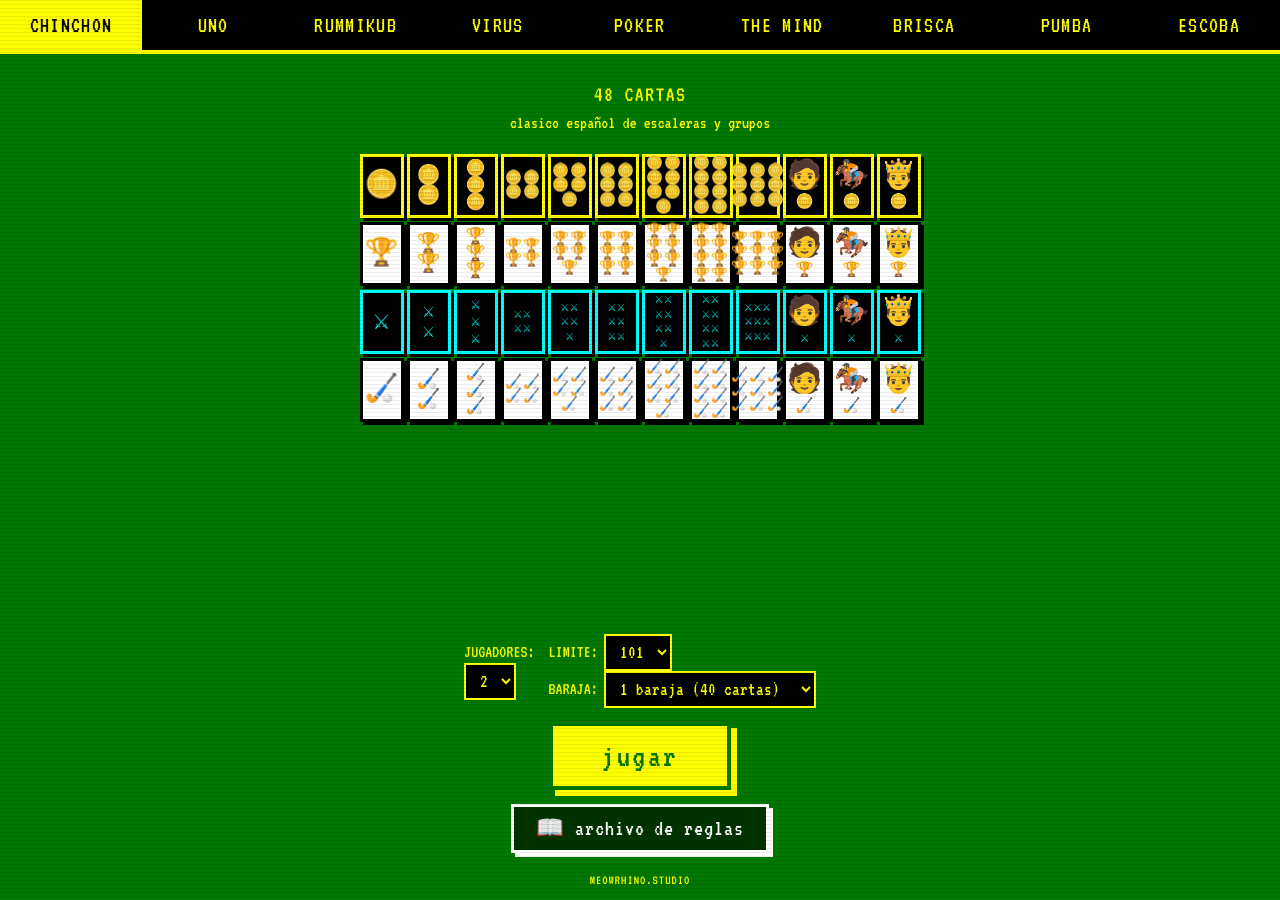
<file: index.html>
<!DOCTYPE html>
<html lang="es">
<head>
  <meta charset="UTF-8">
  <meta name="viewport" content="width=device-width, initial-scale=1.0, viewport-fit=cover">
  <meta name="theme-color" content="#1B3A1B">
  <meta name="description" content="5cards — una baraja, varios juegos. Partidas locales pasando un solo movil, y el archivo libre de reglas de los juegos de baraja.">
  <meta name="mobile-web-app-capable" content="yes">
  <meta name="apple-mobile-web-app-capable" content="yes">
  <meta name="apple-mobile-web-app-status-bar-style" content="black-translucent">
  <link rel="manifest" href="manifest.json">
  <title>5cards</title>

  <!-- CSS base -->
  <link rel="stylesheet" href="css/tokens.css">
  <link rel="stylesheet" href="css/reset.css">
  <link rel="stylesheet" href="css/themes.css">
  <link rel="stylesheet" href="css/layout.css">
  <link rel="stylesheet" href="css/transitions.css">
  <!-- pantallas -->
  <link rel="stylesheet" href="css/screens/passwords.css">
  <link rel="stylesheet" href="css/screens/turn.css">
  <link rel="stylesheet" href="css/screens/unlock.css">
  <link rel="stylesheet" href="css/screens/handoff.css">
  <link rel="stylesheet" href="css/screens/game-screen.css">
  <link rel="stylesheet" href="css/screens/scores.css">
  <link rel="stylesheet" href="css/screens/modal.css">
  <link rel="stylesheet" href="css/screens/rules.css">
  <link rel="stylesheet" href="css/screens/resume.css">
  <!-- cartas por juego -->
  <link rel="stylesheet" href="css/cards/cards-base.css">
  <link rel="stylesheet" href="css/cards/cards-chinchon.css">
  <link rel="stylesheet" href="css/cards/cards-uno.css">
  <link rel="stylesheet" href="css/cards/cards-rummikub.css">
  <link rel="stylesheet" href="css/cards/cards-virus.css">
  <link rel="stylesheet" href="css/cards/cards-poker.css">
  <link rel="stylesheet" href="css/cards/cards-the-mind.css">
  <!-- componentes de juego -->
  <link rel="stylesheet" href="css/game/game-table.css">
  <link rel="stylesheet" href="css/game/game-news.css">
  <link rel="stylesheet" href="css/game/game-hand.css">
  <link rel="stylesheet" href="css/game/game-virus.css">
  <link rel="stylesheet" href="css/game/game-rummikub.css">
  <link rel="stylesheet" href="css/game/game-poker.css">
  <link rel="stylesheet" href="css/game/game-hints.css">
  <link rel="stylesheet" href="css/game/game-the-mind.css">
  <link rel="stylesheet" href="css/game/game-brisca.css">
  <link rel="stylesheet" href="css/game/game-pumba.css">
  <link rel="stylesheet" href="css/game/game-escoba.css">
</head>
<body data-game="chinchon">

  <!-- ============================================ -->
  <!-- PANTALLA PRINCIPAL: seleccion de juego        -->
  <!-- ============================================ -->
  <div id="screen-main" class="screen active">

    <nav id="game-nav" aria-label="juegos">
      <button class="game-tab active" data-game="chinchon">chinchon</button>
      <button class="game-tab" data-game="uno">uno</button>
      <button class="game-tab" data-game="rummikub">rummikub</button>
      <button class="game-tab" data-game="virus">virus</button>
      <button class="game-tab" data-game="poker">poker</button>
      <button class="game-tab" data-game="the-mind">the mind</button>
      <button class="game-tab" data-game="brisca">brisca</button>
      <button class="game-tab" data-game="pumba">pumba</button>
      <button class="game-tab" data-game="escoba">escoba</button>
    </nav>

    <!-- partida sin terminar -->
    <div id="resume-banner" hidden></div>

    <div id="deck-showcase">
      <div id="game-info-card"></div>
      <div id="full-deck-display"></div>
    </div>

    <div id="game-setup">
      <div id="setup-options">
        <div id="player-config">
          <label for="num-players">jugadores:</label>
          <select id="num-players"></select>
        </div>

        <div id="chinchon-options" class="game-options">
          <label>limite: <select id="chinchon-limit">
            <option value="51">51</option>
            <option value="101" selected>101</option>
            <option value="151">151</option>
          </select></label>
          <label>baraja: <select id="chinchon-deck">
            <option value="40" selected>1 baraja (40 cartas)</option>
            <option value="80">2 barajas (80 cartas)</option>
            <option value="48">1 baraja c/8-9 (48)</option>
          </select></label>
        </div>

        <div id="poker-options" class="game-options" style="display:none;">
          <label>fichas: <input type="number" id="poker-chips" value="1000" min="100" step="100"></label>
          <label>variante: <select id="poker-variant">
            <option value="no-limit" selected>no-limit</option>
            <option value="limit">limit</option>
            <option value="pot-limit">pot-limit</option>
          </select></label>
        </div>

        <div id="virus-options" class="game-options" style="display:none;"></div>
        <div id="uno-options" class="game-options" style="display:none;"></div>

        <div id="rummikub-options" class="game-options" style="display:none;">
          <label>minimo: <input type="number" id="rummikub-min" value="30" min="20" max="50" step="5"></label>
        </div>

        <div id="the-mind-options" class="game-options" style="display:none;">
          <span class="action-hint">cooperativo · sin hablar</span>
        </div>

        <div id="brisca-options" class="game-options" style="display:none;">
          <span class="action-hint">bazas con triunfo · 120 tantos · sin obligacion de asistir</span>
        </div>

        <div id="escoba-options" class="game-options" style="display:none;">
          <label>partida a: <select id="escoba-limit">
            <option value="21" selected>21 puntos</option>
            <option value="31">31 puntos</option>
          </select></label>
        </div>

        <div id="pumba-options" class="game-options" style="display:none;">
          <label>eliminar a: <select id="pumba-limit">
            <option value="50">50 puntos</option>
            <option value="100" selected>100 puntos</option>
            <option value="150">150 puntos</option>
          </select></label>
        </div>
      </div>

      <button id="btn-play">jugar</button>
      <button id="btn-rules" class="btn btn--ghost">📖 archivo de reglas</button>
    </div>

    <footer id="main-footer">
      <small>meowrhino.studio</small>
    </footer>
  </div>

  <!-- ============================================ -->
  <!-- PANTALLA CONFIGURAR JUGADORES                 -->
  <!-- ============================================ -->
  <div id="screen-passwords" class="screen">
    <h2>configurar jugadores</h2>

    <div id="auth-section">
      <span class="auth-label">como desbloquea cada uno su mano</span>
      <div id="auth-modes"></div>
      <p id="auth-hint" class="action-hint"></p>
    </div>

    <div id="password-fields"></div>

    <div class="screen-actions">
      <button id="btn-start-game" class="btn btn--accent">empezar partida</button>
      <button id="btn-setup-back" class="btn btn--ghost">← volver</button>
    </div>
  </div>

  <!-- ============================================ -->
  <!-- PANTALLA TURNO: bloqueo entre jugadores       -->
  <!-- ============================================ -->
  <div id="screen-turn" class="screen">
    <div id="turn-avatar"></div>
    <h2 id="turn-title"></h2>
    <p id="turn-pending" class="turn-pending"></p>
    <div id="turn-unlock"></div>
    <p id="turn-error" class="error-msg" role="alert"></p>
  </div>

  <!-- ============================================ -->
  <!-- PANTALLA TRASPASO: pasar el movil             -->
  <!-- ============================================ -->
  <div id="screen-handoff" class="screen">
    <h2 class="handoff-title">tu turno ha terminado</h2>
    <ul id="handoff-summary" class="handoff-summary"></ul>
    <div class="handoff-arrow">↓</div>
    <p class="handoff-next-label">pasa el movil a</p>
    <p id="handoff-next" class="handoff-next"></p>
    <div class="screen-actions">
      <button id="btn-handoff-ready" class="btn btn--accent btn--big">listo, lo paso</button>
      <button id="btn-handoff-undo" class="btn btn--ghost">↶ deshacer mi turno</button>
    </div>
  </div>

  <!-- ============================================ -->
  <!-- PANTALLA JUEGO                                -->
  <!-- ============================================ -->
  <div id="screen-game" class="screen">
    <div id="game-header">
      <span id="game-current-player"></span>
      <span id="game-info-display"></span>
      <div class="header-tools">
        <button id="btn-lock" class="header-btn" title="tapar mi mano" aria-label="tapar mi mano">🔒</button>
        <button id="btn-menu" class="header-btn" title="menu" aria-label="menu">☰</button>
      </div>
    </div>

    <div id="game-news" hidden></div>

    <div id="game-table"></div>

    <div id="hand-toolbar">
      <span id="hand-info"></span>
      <div id="hand-tools">
        <button id="btn-sort-value" class="hand-tool-btn" title="ordenar por valor">↕ valor</button>
        <button id="btn-sort-suit" class="hand-tool-btn" title="ordenar por palo">↕ palo</button>
        <button id="btn-reorder" class="hand-tool-btn" title="mover cartas de sitio" aria-pressed="false">✋ mover</button>
      </div>
    </div>

    <div id="game-hand" role="group" aria-label="tu mano"></div>

    <div id="game-actions"></div>
  </div>

  <!-- ============================================ -->
  <!-- PANTALLA PUNTUACIONES                         -->
  <!-- ============================================ -->
  <div id="screen-scores" class="screen">
    <h2>puntuaciones</h2>
    <table id="scores-table"></table>
    <div class="screen-actions">
      <button id="btn-next-round" class="btn btn--accent">siguiente ronda</button>
      <button id="btn-end-game" class="btn btn--ghost">terminar</button>
    </div>
  </div>

  <!-- ============================================ -->
  <!-- PANTALLA REGLAS: el archivo libre             -->
  <!-- ============================================ -->
  <div id="screen-rules" class="screen">
    <div id="rules-header">
      <button id="btn-rules-back" class="header-btn" aria-label="volver">←</button>
      <h2 class="rules-title">archivo de reglas</h2>
      <span id="rules-count" class="rules-count"></span>
    </div>

    <div id="rules-filters">
      <input type="search" id="rules-search" placeholder="buscar juego" aria-label="buscar juego">
      <select id="rules-deck" aria-label="tipo de baraja">
        <option value="todas">toda baraja</option>
        <option value="espanola">española</option>
        <option value="francesa">francesa</option>
      </select>
      <select id="rules-players" aria-label="numero de jugadores">
        <option value="">cualquier nº</option>
        <option value="2">2 jugadores</option>
        <option value="3">3 jugadores</option>
        <option value="4">4 jugadores</option>
        <option value="5">5 jugadores</option>
        <option value="6">6 jugadores</option>
        <option value="8">8 jugadores</option>
      </select>
    </div>

    <div id="rules-list"></div>
    <div id="rules-detail" hidden></div>
  </div>

  <!-- MODAL -->
  <div id="modal-overlay">
    <div class="modal-content"></div>
  </div>

  <!-- ============================================ -->
  <!-- SCRIPTS (orden de dependencias)               -->
  <!-- ============================================ -->

  <!-- libs: local para poder jugar sin conexion -->
  <script src="vendor/anime.min.js"></script>

  <!-- core -->
  <script src="js/core/event-bus.js"></script>
  <script src="js/core/serialize.js"></script>
  <script src="js/core/suit-equivalence.js"></script>
  <script src="js/core/spanish-deck.js"></script>
  <script src="js/core/cards-data.js"></script>
  <script src="js/core/card-label.js"></script>
  <script src="js/core/game-log.js"></script>
  <script src="js/core/game-engine.js"></script>
  <script src="js/core/snapshot.js"></script>
  <script src="js/core/persistence.js"></script>
  <script src="js/core/device.js"></script>
  <script src="js/core/screen-manager.js"></script>

  <!-- ui base -->
  <script src="js/ui/animations.js"></script>
  <script src="js/ui/deck-grouper.js"></script>
  <script src="js/ui/card-component.js"></script>
  <!-- card renderers -->
  <script src="js/ui/card-renderers/chinchon-renderer.js"></script>
  <script src="js/ui/card-renderers/poker-renderer.js"></script>
  <script src="js/ui/card-renderers/uno-renderer.js"></script>
  <script src="js/ui/card-renderers/rummikub-renderer.js"></script>
  <script src="js/ui/card-renderers/virus-renderer.js"></script>
  <script src="js/ui/card-renderers/the-mind-renderer.js"></script>
  <!-- modos de desbloqueo -->
  <script src="js/ui/unlock/unlock-modes.js"></script>
  <script src="js/ui/unlock/unlock-hold.js"></script>
  <script src="js/ui/unlock/unlock-pin.js"></script>
  <script src="js/ui/unlock/unlock-text.js"></script>
  <!-- ui interactiva -->
  <script src="js/ui/hand-sortable.js"></script>
  <script src="js/ui/transform-animator.js"></script>
  <script src="js/ui/modal-manager.js"></script>
  <script src="js/ui/action-hint.js"></script>
  <script src="js/ui/main-screen.js"></script>
  <script src="js/ui/player-setup.js"></script>
  <script src="js/ui/turn-screen.js"></script>
  <script src="js/ui/handoff-screen.js"></script>
  <script src="js/ui/news-panel.js"></script>
  <script src="js/ui/game-menu.js"></script>
  <script src="js/ui/score-screen.js"></script>
  <script src="js/ui/resume-banner.js"></script>

  <!-- archivo de reglas -->
  <script src="js/rules/rules-data.js"></script>
  <script src="js/ui/rules-screen.js"></script>

  <!-- games -->
  <script src="js/games/game-interface.js"></script>

  <script src="js/games/chinchon/chinchon-rules.js"></script>
  <script src="js/games/chinchon/chinchon-scoring.js"></script>
  <script src="js/games/chinchon/chinchon-render.js"></script>
  <script src="js/games/chinchon/chinchon.js"></script>

  <script src="js/games/uno/uno-rules.js"></script>
  <script src="js/games/uno/uno-scoring.js"></script>
  <script src="js/games/uno/uno-render.js"></script>
  <script src="js/games/uno/uno.js"></script>

  <script src="js/games/rummikub/rummikub-rules.js"></script>
  <script src="js/games/rummikub/rummikub-scoring.js"></script>
  <script src="js/games/rummikub/rummikub-render.js"></script>
  <script src="js/games/rummikub/rummikub.js"></script>

  <script src="js/games/virus/virus-rules.js"></script>
  <script src="js/games/virus/virus-actions.js"></script>
  <script src="js/games/virus/virus-treatments.js"></script>
  <script src="js/games/virus/virus-render.js"></script>
  <script src="js/games/virus/virus.js"></script>

  <script src="js/games/poker/poker-evaluator.js"></script>
  <script src="js/games/poker/poker-side-pots.js"></script>
  <script src="js/games/poker/poker-betting.js"></script>
  <script src="js/games/poker/poker-render.js"></script>
  <script src="js/games/poker/poker.js"></script>

  <script src="js/games/the-mind/the-mind-rules.js"></script>
  <script src="js/games/the-mind/the-mind-render.js"></script>
  <script src="js/games/the-mind/the-mind.js"></script>

  <!-- brisca: el primer juego traido del archivo de reglas -->
  <script src="js/games/brisca/brisca-rules.js"></script>
  <script src="js/games/brisca/brisca-scoring.js"></script>
  <script src="js/games/brisca/brisca-render.js"></script>
  <script src="js/games/brisca/brisca.js"></script>

  <!-- pumba: el uno original, con baraja española -->
  <script src="js/games/pumba/pumba-rules.js"></script>
  <script src="js/games/pumba/pumba-scoring.js"></script>
  <script src="js/games/pumba/pumba-render.js"></script>
  <script src="js/games/pumba/pumba.js"></script>

  <!-- escoba: sumar 15 con la mesa descubierta -->
  <script src="js/games/escoba/escoba-rules.js"></script>
  <script src="js/games/escoba/escoba-scoring.js"></script>
  <script src="js/games/escoba/escoba-render.js"></script>
  <script src="js/games/escoba/escoba.js"></script>

  <!-- app -->
  <script src="js/app/turn-flow.js"></script>
  <script src="js/app/app-flow.js"></script>
  <script src="js/app/app-hand.js"></script>
  <script src="js/app/app.js"></script>

  <script>
    /* offline: jugar en el metro o en un bar sin cobertura */
    if ('serviceWorker' in navigator) {
      window.addEventListener('load', () => {
        navigator.serviceWorker.register('sw.js').catch(() => {
          /* file:// o sin permisos: la app funciona igual, solo sin cache */
        });
      });
    }
  </script>
</body>
</html>
</file>
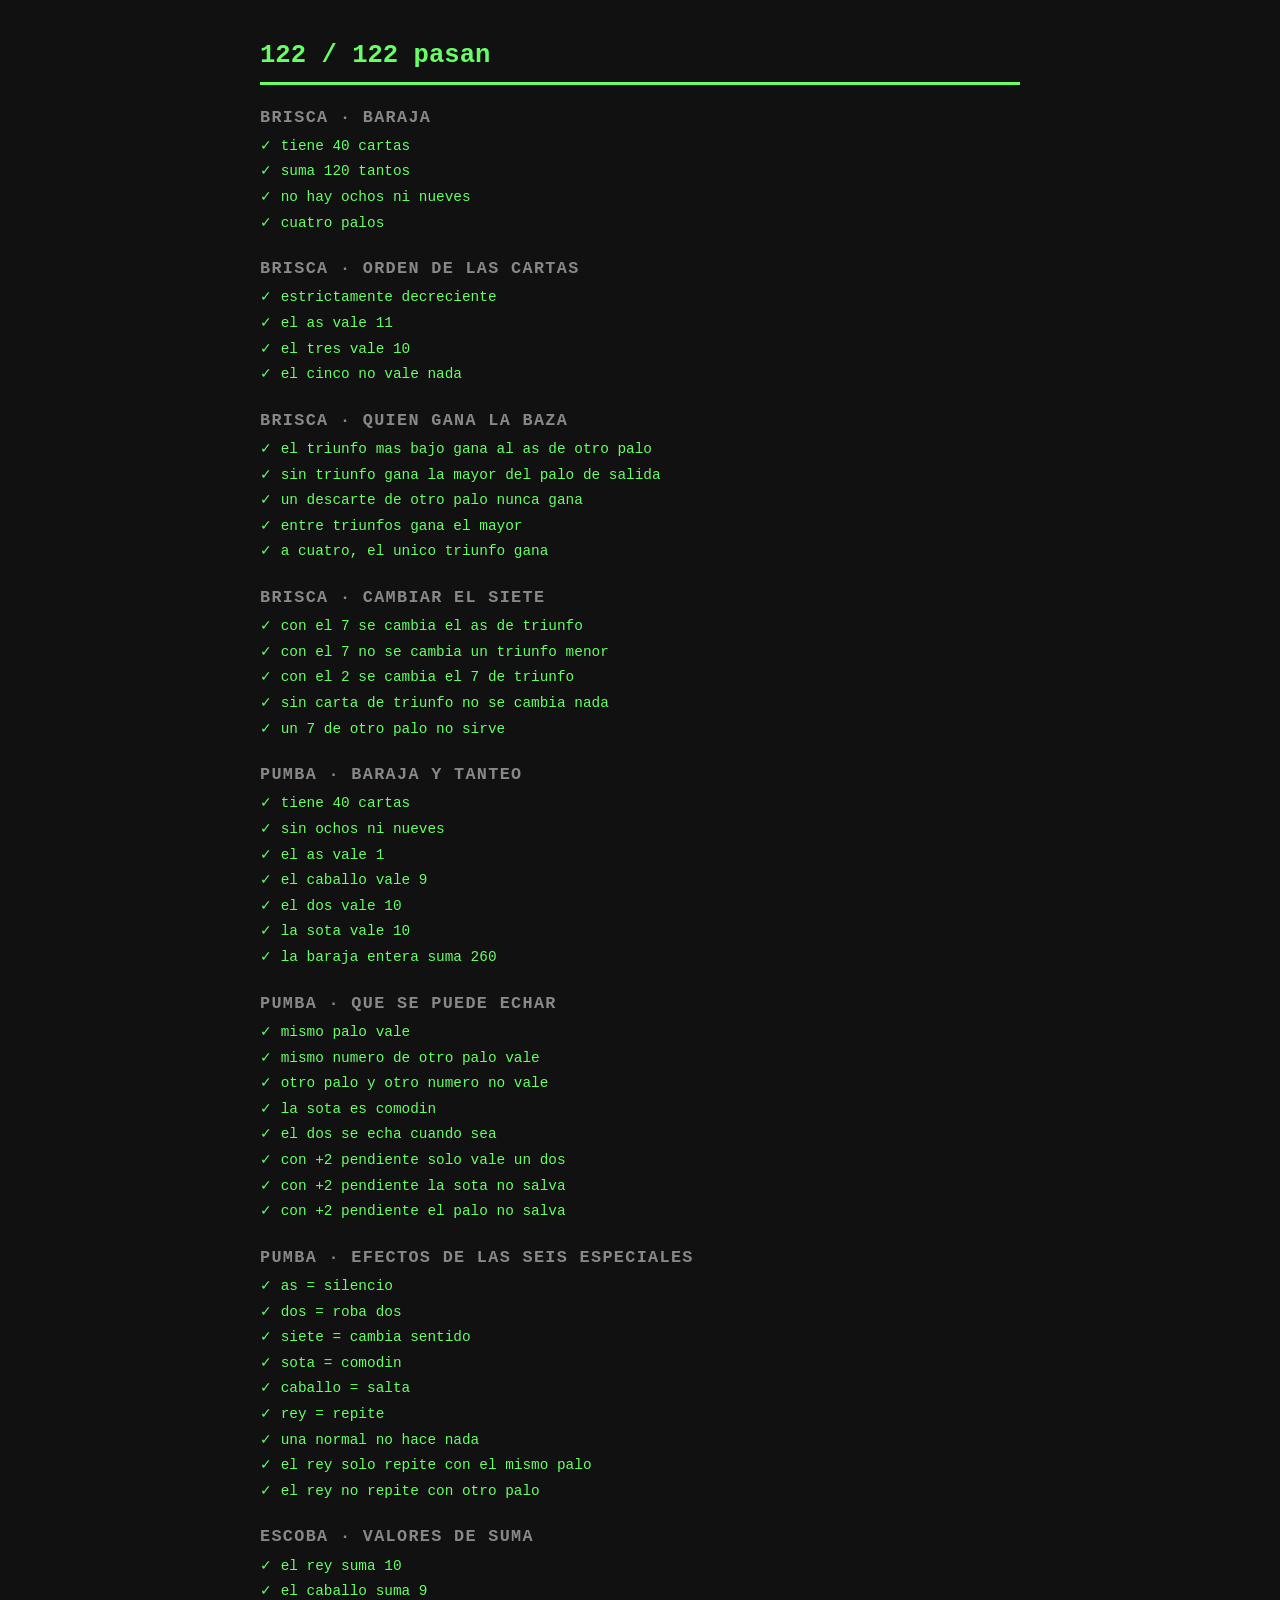
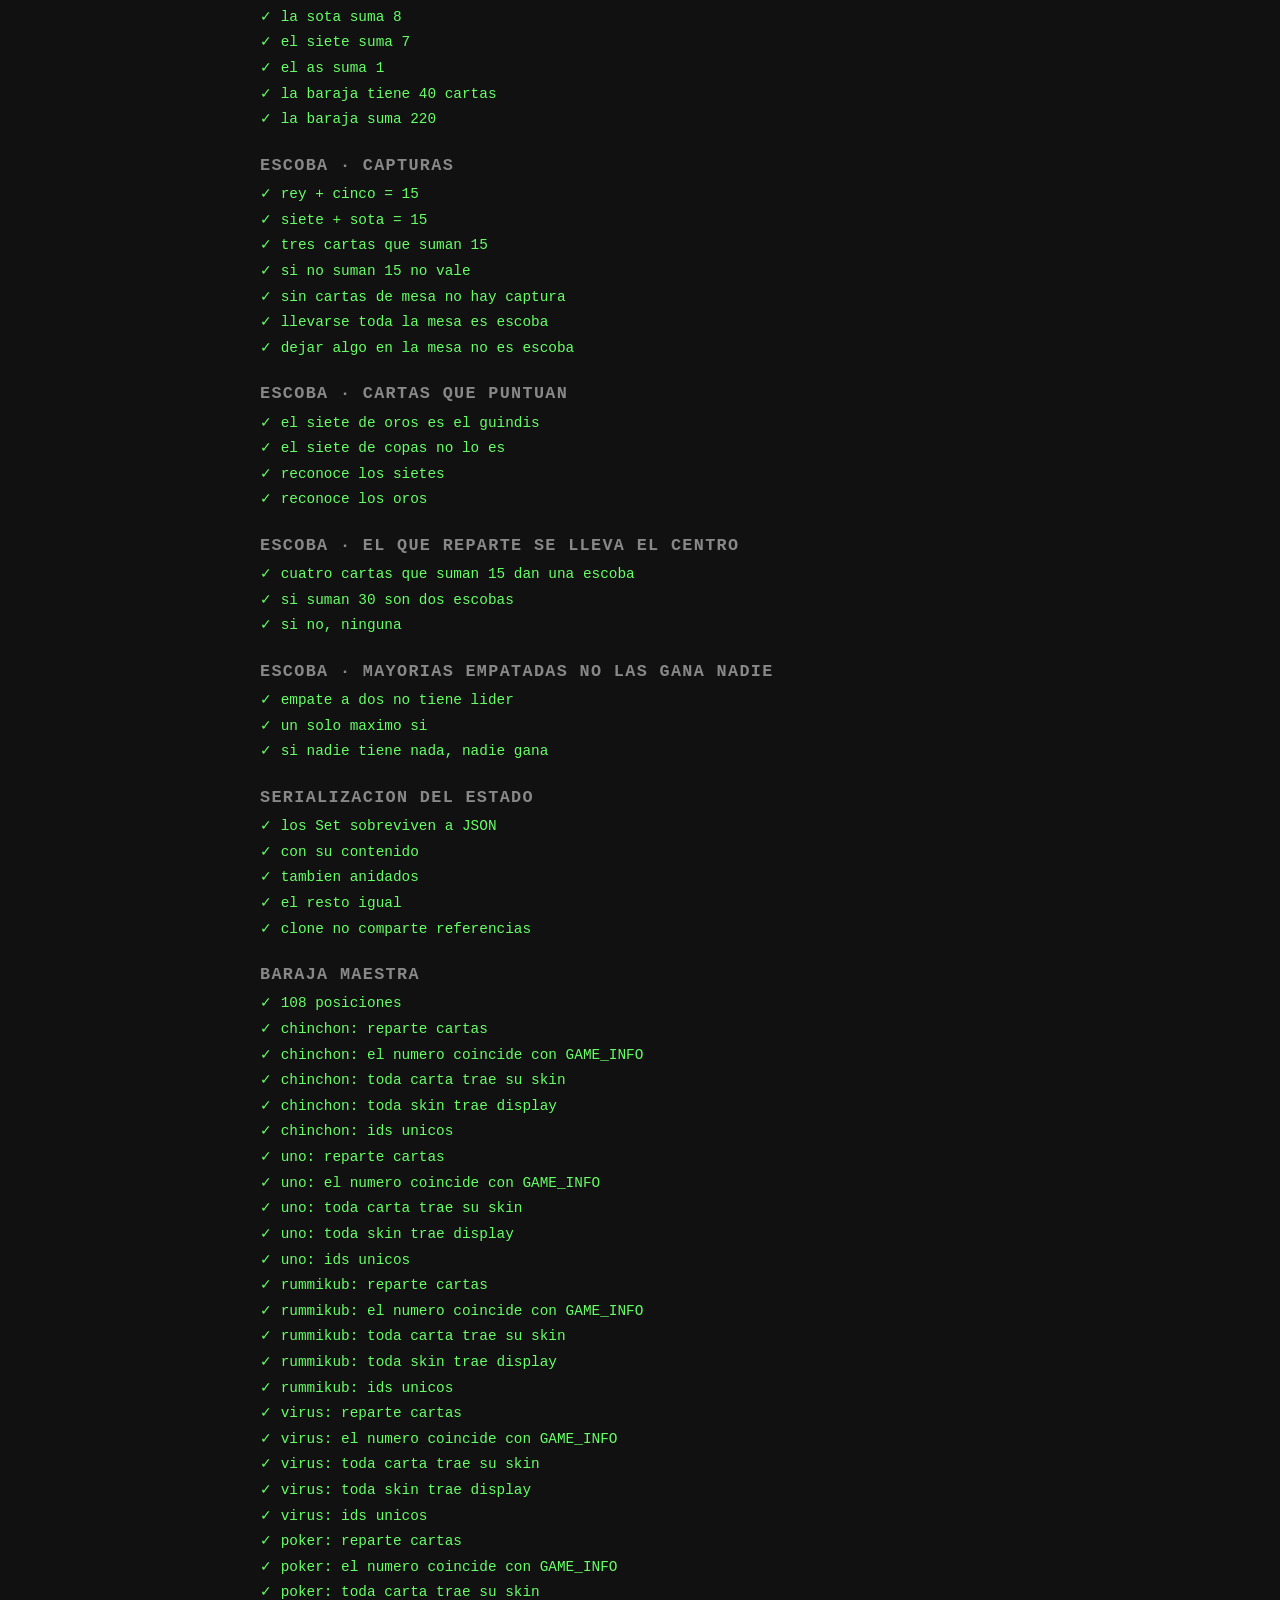
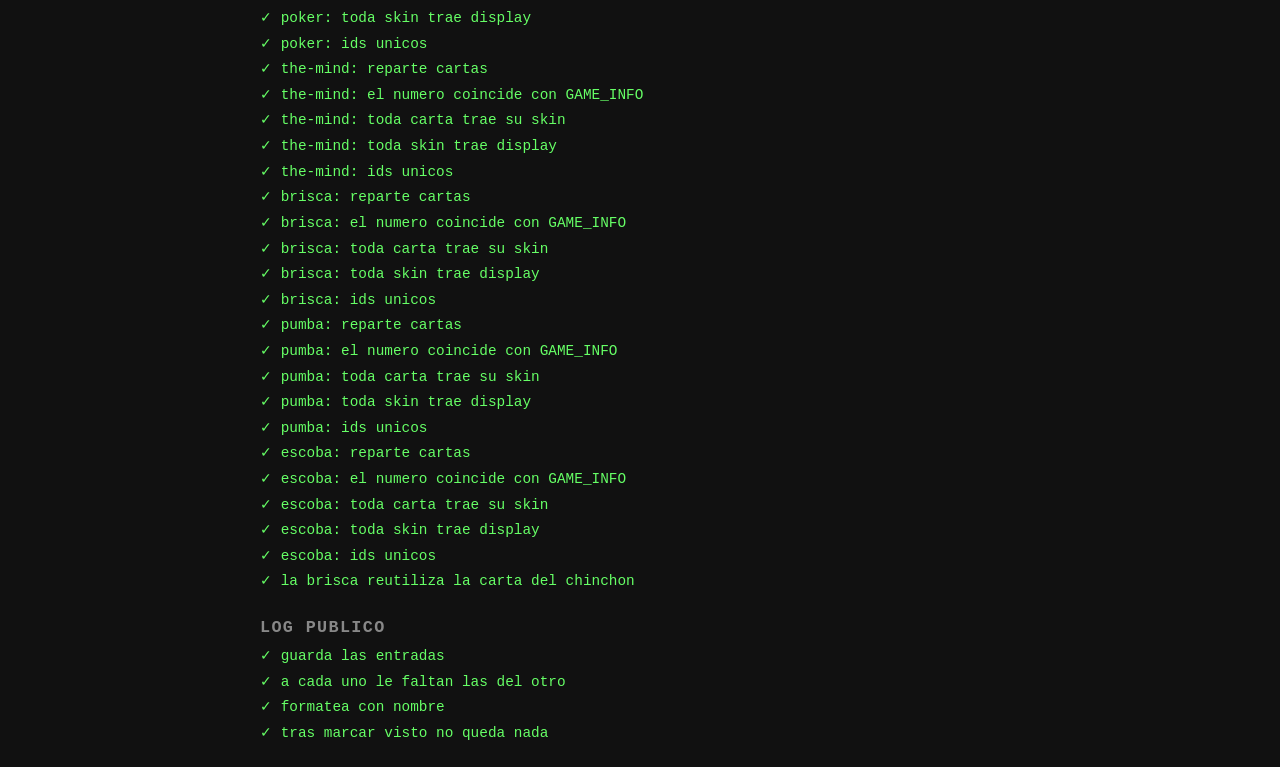
<file: tests/index.html>
<!DOCTYPE html>
<html lang="es">
<head>
  <meta charset="UTF-8">
  <meta name="viewport" content="width=device-width, initial-scale=1.0">
  <title>5cards — tests</title>
  <style>
    body { font-family: ui-monospace, monospace; background: #111; color: #eee;
           padding: 20px; line-height: 1.5; max-width: 760px; margin: 0 auto; }
    h1 { font-size: 1.6rem; border-bottom: 3px solid currentColor; padding-bottom: 6px; }
    h2 { font-size: 1.05rem; margin: 20px 0 4px; color: #888; text-transform: uppercase;
         letter-spacing: 0.08em; }
    ul { list-style: none; padding: 0; margin: 0; }
    li { padding: 2px 0; font-size: 0.9rem; }
    small { display: block; color: #ff8080; padding-left: 18px; }
    .good { color: #6f6; }
    .bad { color: #f66; }
  </style>
</head>
<body>
  <div id="results">ejecutando…</div>

  <!-- modulos bajo prueba (mismo orden que index.html) -->
  <script src="../js/core/event-bus.js"></script>
  <script src="../js/core/serialize.js"></script>
  <script src="../js/core/suit-equivalence.js"></script>
  <script src="../js/core/spanish-deck.js"></script>
  <script src="../js/core/cards-data.js"></script>
  <script src="../js/core/card-label.js"></script>
  <script src="../js/core/game-log.js"></script>
  <script src="../js/core/game-engine.js"></script>
  <script src="../js/games/brisca/brisca-rules.js"></script>
  <script src="../js/games/brisca/brisca-scoring.js"></script>
  <script src="../js/games/pumba/pumba-rules.js"></script>
  <script src="../js/games/pumba/pumba-scoring.js"></script>
  <script src="../js/games/escoba/escoba-rules.js"></script>
  <script src="../js/games/escoba/escoba-scoring.js"></script>

  <script src="test-harness.js"></script>
  <script src="tests.js"></script>
</body>
</html>
</file>
<file: css/tokens.css>
/* ========================================
   tokens.css — design tokens del sistema
   estetica: brutalismo + teletexto + vanilla html
   ======================================== */

/* --- tipografias: VT323 monospace pixel + IBM Plex Mono ---*/
@import url('https://fonts.googleapis.com/css2?family=VT323&family=IBM+Plex+Mono:wght@400;500;700&display=swap');

:root {
  /* tipos: VT323 para todo, IBM Plex como fallback */
  --font-display: 'VT323', 'IBM Plex Mono', ui-monospace, monospace;
  --font-ui: 'VT323', 'IBM Plex Mono', ui-monospace, monospace;
  --font-mono: 'IBM Plex Mono', ui-monospace, monospace;

  /* dimensiones */
  --card-w: 72px;
  --card-h: 104px;
  --card-radius: 0px;        /* brutalismo: sin radius */
  --card-gap: 4px;
  --tile-w: 56px;
  --tile-h: 78px;

  /* transiciones cortas y duras */
  --ease-step: steps(8, end);
  --ease-snap: cubic-bezier(0.5, 0, 0.5, 1);
  --transform-duration: 400ms;

  /* palette teletexto base (siempre disponible) */
  --tt-black:   #000000;
  --tt-white:   #FFFFFF;
  --tt-red:     #FF0000;
  --tt-green:   #00FF00;
  --tt-yellow:  #FFFF00;
  --tt-blue:    #0000FF;
  --tt-magenta: #FF00FF;
  --tt-cyan:    #00FFFF;

  /* colores de equivalencia (constantes entre juegos) */
  --equiv-0: var(--tt-yellow);  /* oros / diamonds */
  --equiv-1: var(--tt-red);     /* copas / hearts */
  --equiv-2: var(--tt-cyan);    /* espadas / spades */
  --equiv-3: var(--tt-green);   /* bastos / clubs */

  /* radios: brutalismo = sin radius (0) */
  --radius-sm: 0px;
  --radius-md: 0px;
  --radius-lg: 0px;
  --radius-xl: 0px;

  /* bordes brutalistas: gruesos y duros */
  --border-thin:  2px solid currentColor;
  --border-thick: 4px solid currentColor;

  /* sombras brutalistas (offset duro, no blur) */
  --shadow-card: 4px 4px 0 var(--tt-black);
  --shadow-card-hover: 6px 6px 0 var(--tt-black);
  --shadow-card-selected: 8px 8px 0 var(--tt-black);
  --shadow-glow-0: 0 0 0 3px var(--equiv-0);
  --shadow-glow-1: 0 0 0 3px var(--equiv-1);
  --shadow-glow-2: 0 0 0 3px var(--equiv-2);
  --shadow-glow-3: 0 0 0 3px var(--equiv-3);
}

/* ========================================
   chinchon: verde + amarillo (campo de juego clasico)
   ======================================== */
body[data-game="chinchon"] {
  --bg-primary: #007700;
  --bg-secondary: #003300;
  --bg-surface: #005500;
  --bg-surface-solid: #005500;
  --accent: var(--tt-yellow);
  --accent-secondary: var(--tt-white);
  --text-primary: var(--tt-white);
  --text-secondary: var(--tt-yellow);
  --nav-bg: var(--tt-black);
  --nav-active-bg: var(--tt-yellow);
  --nav-active-text: var(--tt-black);
  --btn-bg: var(--tt-black);
  --btn-text: var(--tt-yellow);
  --btn-border: var(--tt-yellow);
  --card-bg: var(--tt-white);
  --card-border: var(--tt-black);
  --card-suit-red: var(--tt-red);
  --card-suit-black: var(--tt-black);
}

/* ========================================
   uno: negro + 4 colores teletexto puros
   ======================================== */
body[data-game="brisca"] {
  --bg-primary: #5a2d0c;
  --bg-secondary: #331a06;
  --bg-surface: #4a2409;
  --bg-surface-solid: #4a2409;
  --accent: var(--tt-yellow);
  --accent-secondary: var(--tt-white);
  --text-primary: var(--tt-white);
  --text-secondary: var(--tt-yellow);
  --nav-bg: var(--tt-black);
  --nav-active-bg: var(--tt-yellow);
  --nav-active-text: var(--tt-black);
  --btn-bg: var(--tt-black);
}

body[data-game="pumba"] {
  --bg-primary: #1a1a5e;
  --bg-secondary: #0d0d33;
  --bg-surface: #141447;
  --bg-surface-solid: #141447;
  --accent: var(--tt-magenta);
  --accent-secondary: var(--tt-cyan);
  --text-primary: var(--tt-white);
  --text-secondary: var(--tt-cyan);
  --nav-bg: var(--tt-black);
  --nav-active-bg: var(--tt-magenta);
  --nav-active-text: var(--tt-black);
  --btn-bg: var(--tt-black);
}

body[data-game="escoba"] {
  --bg-primary: #0d4a3a;
  --bg-secondary: #06291f;
  --bg-surface: #0a3b2e;
  --bg-surface-solid: #0a3b2e;
  --accent: var(--tt-yellow);
  --accent-secondary: var(--tt-white);
  --text-primary: var(--tt-white);
  --text-secondary: #7fd4b8;
  --nav-bg: var(--tt-black);
  --nav-active-bg: var(--tt-yellow);
  --nav-active-text: var(--tt-black);
  --btn-bg: var(--tt-black);
}

body[data-game="uno"] {
  --bg-primary: var(--tt-black);
  --bg-secondary: var(--tt-black);
  --bg-surface: #1A1A1A;
  --bg-surface-solid: #1A1A1A;
  --accent: var(--tt-red);
  --accent-secondary: var(--tt-yellow);
  --text-primary: var(--tt-white);
  --text-secondary: var(--tt-yellow);
  --nav-bg: var(--tt-black);
  --nav-active-bg: var(--tt-red);
  --nav-active-text: var(--tt-white);
  --btn-bg: var(--tt-black);
  --btn-text: var(--tt-yellow);
  --btn-border: var(--tt-yellow);
  --uno-yellow: var(--tt-yellow);
  --uno-red: var(--tt-red);
  --uno-blue: var(--tt-cyan);
  --uno-green: var(--tt-green);
}

/* ========================================
   rummikub: azul oscuro + magenta + amarillo
   ======================================== */
body[data-game="rummikub"] {
  --bg-primary: #000080;
  --bg-secondary: #000040;
  --bg-surface: #000050;
  --bg-surface-solid: #000050;
  --accent: var(--tt-magenta);
  --accent-secondary: var(--tt-yellow);
  --text-primary: var(--tt-white);
  --text-secondary: var(--tt-cyan);
  --nav-bg: var(--tt-black);
  --nav-active-bg: var(--tt-magenta);
  --nav-active-text: var(--tt-white);
  --btn-bg: var(--tt-black);
  --btn-text: var(--tt-magenta);
  --btn-border: var(--tt-magenta);
  --tile-bg: var(--tt-white);
  --tile-border: var(--tt-black);
}

/* ========================================
   virus: negro + verde fluo + magenta
   ======================================== */
body[data-game="virus"] {
  --bg-primary: var(--tt-black);
  --bg-secondary: var(--tt-black);
  --bg-surface: #001100;
  --bg-surface-solid: #001100;
  --accent: var(--tt-green);
  --accent-secondary: var(--tt-magenta);
  --text-primary: var(--tt-green);
  --text-secondary: var(--tt-cyan);
  --nav-bg: var(--tt-black);
  --nav-active-bg: var(--tt-green);
  --nav-active-text: var(--tt-black);
  --btn-bg: var(--tt-black);
  --btn-text: var(--tt-green);
  --btn-border: var(--tt-green);
}

/* ========================================
   the-mind: cyan + magenta cooperativo zen
   ======================================== */
body[data-game="the-mind"] {
  --bg-primary: var(--tt-black);
  --bg-secondary: #001020;
  --bg-surface: #001020;
  --bg-surface-solid: #001020;
  --accent: var(--tt-cyan);
  --accent-secondary: var(--tt-magenta);
  --text-primary: var(--tt-cyan);
  --text-secondary: var(--tt-magenta);
  --nav-bg: var(--tt-black);
  --nav-active-bg: var(--tt-cyan);
  --nav-active-text: var(--tt-black);
  --btn-bg: var(--tt-black);
  --btn-text: var(--tt-cyan);
  --btn-border: var(--tt-cyan);
}

/* ========================================
   poker: rojo casino + amarillo dorado
   ======================================== */
body[data-game="poker"] {
  --bg-primary: #800000;
  --bg-secondary: #400000;
  --bg-surface: #500000;
  --bg-surface-solid: #500000;
  --accent: var(--tt-yellow);
  --accent-secondary: var(--tt-white);
  --text-primary: var(--tt-white);
  --text-secondary: var(--tt-yellow);
  --nav-bg: var(--tt-black);
  --nav-active-bg: var(--tt-yellow);
  --nav-active-text: var(--tt-black);
  --btn-bg: var(--tt-black);
  --btn-text: var(--tt-yellow);
  --btn-border: var(--tt-yellow);
}

/* ========================================
   responsive: mobile first
   ======================================== */
@media (max-width: 768px) {
  :root {
    --card-w: 56px;
    --card-h: 80px;
    --card-gap: 3px;
    --tile-w: 42px;
    --tile-h: 60px;
  }
}
</file>
<file: css/themes.css>
/* ========================================
   themes.css — estetica brutalista teletexto
   bordes duros, planos, sombras offset, sin gradientes
   ======================================== */

body {
  background-color: var(--bg-primary);
  color: var(--text-primary);
  /* sin transition: brutalismo es snap */
}

/* fondo: scanlines sutiles tipo CRT (sin blend-mode para no oscurecer texto) */
body::before {
  content: '';
  position: fixed;
  inset: 0;
  pointer-events: none;
  background: repeating-linear-gradient(
    0deg,
    transparent 0,
    transparent 3px,
    rgba(0, 0, 0, 0.08) 3px,
    rgba(0, 0, 0, 0.08) 4px
  );
  z-index: 9999;
}

/* nav superior: bandas planas */
#game-nav {
  background-color: var(--nav-bg);
  border-bottom: var(--border-thick);
  border-color: var(--accent);
}

.game-tab {
  font-family: var(--font-display);
  text-transform: uppercase;
  letter-spacing: 0.05em;
  border-right: 2px solid var(--accent);
}

.game-tab:last-child {
  border-right: 0;
}

.game-tab.active {
  background-color: var(--nav-active-bg);
  color: var(--nav-active-text);
}

/* ========================================
   botones brutalistas: cuadrados, sombra offset
   ======================================== */
.btn {
  padding: 10px 22px;
  font-family: var(--font-display);
  font-size: 1.4rem;
  text-transform: lowercase;
  letter-spacing: 0.04em;
  border: 3px solid var(--btn-border, var(--accent));
  background: var(--btn-bg, var(--bg-surface-solid));
  color: var(--btn-text, var(--accent));
  box-shadow: 4px 4px 0 var(--btn-border, var(--accent));
  transition: transform 80ms var(--ease-snap), box-shadow 80ms var(--ease-snap);
  line-height: 1;
}

.btn:hover:not(:disabled) {
  transform: translate(-2px, -2px);
  box-shadow: 6px 6px 0 var(--btn-border, var(--accent));
}

.btn:active:not(:disabled) {
  transform: translate(2px, 2px);
  box-shadow: 0 0 0 var(--btn-border, var(--accent));
}

.btn:disabled {
  opacity: 0.35;
  cursor: not-allowed;
  box-shadow: none;
  transform: none;
}

.btn--accent {
  background: var(--accent);
  color: var(--bg-primary);
  border-color: var(--accent);
}

.btn--ghost {
  background: var(--bg-secondary);
  color: var(--text-primary);
  border-color: var(--text-primary);
  box-shadow: 4px 4px 0 var(--text-primary);
}

.btn--ghost:hover:not(:disabled) {
  box-shadow: 6px 6px 0 var(--text-primary);
}

.btn--danger {
  background: var(--tt-black);
  color: var(--tt-red);
  border-color: var(--tt-red);
  box-shadow: 4px 4px 0 var(--tt-red);
}

.btn--danger:hover:not(:disabled) {
  background: var(--tt-red);
  color: var(--tt-white);
}

/* ========================================
   status badges: bloques duros
   ======================================== */
.status-badge {
  display: inline-block;
  padding: 4px 12px;
  font-family: var(--font-display);
  font-size: 1.1rem;
  text-transform: uppercase;
  background: var(--badge-color, var(--accent));
  color: var(--bg-primary);
  border: 2px solid var(--bg-primary);
  letter-spacing: 0.04em;
}

.status-badge--danger {
  background: var(--tt-red);
  color: var(--tt-white);
}

/* ========================================
   textos auxiliares
   ======================================== */
.placeholder-text {
  opacity: 0.4;
  font-size: 1rem;
  font-style: normal;
  text-transform: uppercase;
  letter-spacing: 0.06em;
}

.pile-count {
  font-size: 1rem;
  opacity: 0.7;
  font-family: var(--font-display);
  text-transform: uppercase;
}

.error-msg {
  color: var(--tt-red);
  font-size: 1rem;
  min-height: 1.2em;
  font-family: var(--font-display);
  text-transform: uppercase;
  letter-spacing: 0.04em;
}

/* ========================================
   inputs: cajas brutalistas
   ======================================== */
input, select {
  background: var(--tt-black);
  color: var(--accent);
  border: 2px solid var(--accent);
  padding: 6px 10px;
  font-family: var(--font-display);
  font-size: 1.3rem;
  outline: none;
}

input:focus, select:focus {
  background: var(--bg-surface-solid);
  border-color: var(--accent-secondary);
  color: var(--accent-secondary);
}

select {
  cursor: pointer;
}
</file>
<file: css/layout.css>
/* ========================================
   layout.css — estructura general brutalista
   ======================================== */

/* pantallas */
.screen {
  display: none;
  flex-direction: column;
  min-height: 100vh;
  min-height: 100dvh;
  padding: 0;
}

.screen.active {
  display: flex;
}

/* nav superior */
#game-nav {
  display: flex;
  gap: 0;
  padding: 0;
  position: sticky;
  top: 0;
  z-index: 100;
}

.game-tab {
  flex: 1;
  padding: 14px 6px;
  text-align: center;
  font-size: 1.4rem;
  font-family: var(--font-display);
  letter-spacing: 0.06em;
  text-transform: uppercase;
  color: var(--text-secondary);
  background: var(--nav-bg);
  border: 0;
  min-height: 48px;
  cursor: pointer;
}

.game-tab:hover {
  color: var(--text-primary);
}

.game-tab.active {
  background: var(--nav-active-bg);
  color: var(--nav-active-text);
}

/* deck showcase */
#deck-showcase {
  display: flex;
  flex-direction: column;
  align-items: center;
  gap: 12px;
  padding: 20px 16px;
  flex: 1;
  overflow-y: auto;

  /* preview cards mas pequeñas */
  --card-w: 44px;
  --card-h: 64px;
  --card-gap: 3px;
  --tile-w: 38px;
  --tile-h: 54px;
}

#game-info-card {
  text-align: center;
  padding: 8px 16px;
  display: flex;
  flex-direction: column;
  gap: 4px;
  font-family: var(--font-display);
}

.game-info__cards {
  font-size: 1.4rem;
  text-transform: uppercase;
  letter-spacing: 0.06em;
  color: var(--accent);
}

.game-info__desc {
  font-size: 1.1rem;
  color: var(--text-secondary);
  text-transform: lowercase;
}

#full-deck-display {
  position: relative;
  display: flex;
  flex-direction: column;
  gap: 4px;
  align-items: center;
  justify-content: center;
}

.card-row {
  display: flex;
  flex-wrap: wrap;
  gap: var(--card-gap);
  justify-content: center;
}

/* preview cards: simplificar */
#deck-showcase .card-corner {
  display: none;
}

#deck-showcase .card-center-suit {
  font-size: 1.2rem;
}

#deck-showcase .card-value {
  font-size: 1rem;
}

#deck-showcase .card-label {
  font-size: 0.5rem;
}

#deck-showcase .card[data-game="uno"]::before {
  width: 30px;
  height: 42px;
}

.deck-badge {
  display: inline-block;
  padding: 4px 14px;
  font-size: 1rem;
  font-family: var(--font-display);
  color: var(--bg-primary);
  background: var(--accent);
  border: 2px solid var(--bg-primary);
  margin-top: 6px;
  text-transform: uppercase;
}

/* setup panel */
#game-setup {
  padding: 16px 20px 8px;
  display: flex;
  flex-direction: column;
  gap: 14px;
  align-items: center;
}

#setup-options {
  display: flex;
  flex-wrap: wrap;
  gap: 14px;
  align-items: center;
  justify-content: center;
}

#setup-options label {
  font-size: 1.1rem;
  font-family: var(--font-display);
  text-transform: uppercase;
  color: var(--accent);
  display: flex;
  align-items: center;
  gap: 6px;
}

#setup-options input,
#setup-options select {
  padding: 6px 10px;
  background: var(--tt-black);
  border: 2px solid var(--accent);
  color: var(--accent);
  font-family: var(--font-display);
  font-size: 1.2rem;
  min-height: 36px;
}

#btn-play {
  padding: 14px 48px;
  font-size: 2rem;
  font-family: var(--font-display);
  text-transform: lowercase;
  letter-spacing: 0.08em;
  background: var(--accent);
  color: var(--bg-primary);
  border: 4px solid var(--bg-primary);
  box-shadow: 6px 6px 0 var(--accent);
  cursor: pointer;
}

#btn-play:hover {
  transform: translate(-3px, -3px);
  box-shadow: 9px 9px 0 var(--accent);
}

#btn-play:active {
  transform: translate(3px, 3px);
  box-shadow: 0 0 0 var(--accent);
}

/* footer */
#main-footer {
  text-align: center;
  padding: 10px;
  font-size: 1rem;
  font-family: var(--font-display);
  color: var(--text-secondary);
  text-transform: uppercase;
  letter-spacing: 0.06em;
}

/* responsive */
@media (max-width: 768px) {
  .game-tab {
    font-size: 1.05rem;
    padding: 12px 3px;
  }

  #deck-showcase {
    --card-w: 32px;
    --card-h: 48px;
    --card-gap: 2px;
    --tile-w: 28px;
    --tile-h: 42px;
    padding: 10px 8px;
    gap: 8px;
  }

  #deck-showcase .card-center-suit {
    font-size: 0.9rem;
  }
  #deck-showcase .card-value {
    font-size: 0.8rem;
  }
  #deck-showcase .card[data-game="uno"]::before {
    width: 22px;
    height: 32px;
  }
  #deck-showcase .card-label {
    display: none;
  }

  #btn-play {
    padding: 12px 36px;
    font-size: 1.6rem;
  }

  #setup-options {
    gap: 10px;
  }
}
</file>
<file: css/transitions.css>
/* ========================================
   transitions.css — animaciones brutalistas
   pasos duros, snap, sin ease suave
   ======================================== */

/* glow de equivalencia durante transformacion */
.card.transform-glow {
  z-index: 5;
}

.card.transform-glow[data-equiv="0"] { box-shadow: 0 0 0 4px var(--equiv-0); }
.card.transform-glow[data-equiv="1"] { box-shadow: 0 0 0 4px var(--equiv-1); }
.card.transform-glow[data-equiv="2"] { box-shadow: 0 0 0 4px var(--equiv-2); }
.card.transform-glow[data-equiv="3"] { box-shadow: 0 0 0 4px var(--equiv-3); }

/* flip en pasos */
.card.transform-flip {
  animation: equivFlip 320ms steps(8, end) both;
}

@keyframes equivFlip {
  0%   { transform: scaleX(1); }
  50%  { transform: scaleX(0); }
  100% { transform: scaleX(1); }
}

/* aparicion: snap */
.card.transform-appear {
  animation: equivAppear 200ms steps(4, end) both;
}

@keyframes equivAppear {
  0%   { opacity: 0; transform: scale(0); }
  100% { opacity: 1; transform: scale(1); }
}

/* desaparicion: snap */
.card.transform-disappear {
  animation: equivDisappear 200ms steps(4, end) both;
  pointer-events: none;
}

@keyframes equivDisappear {
  0%   { opacity: 1; transform: scale(1); }
  100% { opacity: 0; transform: scale(0); }
}

/* transiciones de pantalla: snap */
.screen.active {
  animation: screenIn 150ms steps(3, end) both;
}

@keyframes screenIn {
  from { opacity: 0; }
  to   { opacity: 1; }
}

/* modal transitions snap */
#modal-overlay.active .modal-content {
  animation: modalIn 200ms steps(4, end);
}

@keyframes modalIn {
  from { transform: scale(0.5); opacity: 0; }
  to   { transform: scale(1); opacity: 1; }
}

/* pulso para victoria/destacado */
@keyframes pulse-snap {
  0%, 100% { transform: scale(1); }
  50%      { transform: scale(1.06); }
}

.pulse {
  animation: pulse-snap 600ms steps(6, end) infinite;
}

/* blink retro */
@keyframes blink {
  0%, 100% { opacity: 1; }
  50%      { opacity: 0.2; }
}

.blink {
  animation: blink 800ms steps(2, end) infinite;
}
</file>
<file: css/screens/passwords.css>
/* ========================================
   passwords.css — pantalla configurar jugadores
   ======================================== */

#screen-passwords {
  align-items: center;
  justify-content: center;
  gap: 18px;
  padding: 32px 20px calc(32px + env(safe-area-inset-bottom));
  overflow-y: auto;
}

/* acciones al pie de una pantalla (empezar/volver, siguiente ronda...) */
.screen-actions {
  display: flex;
  gap: 10px;
  flex-wrap: wrap;
  justify-content: center;
  align-items: center;
}

.player-row__label {
  flex: 0 0 80px;
}

.player-password-row input[hidden] {
  display: none;
}

#screen-passwords h2 {
  font-family: var(--font-display);
  font-size: 2rem;
  text-transform: uppercase;
  letter-spacing: 0.1em;
  border-bottom: 3px solid var(--accent);
  padding-bottom: 4px;
}

#password-fields {
  display: flex;
  flex-direction: column;
  gap: 12px;
  width: 100%;
  max-width: 480px;
}

.player-password-row {
  display: flex;
  align-items: center;
  gap: 8px;
  padding: 8px;
  border: 2px solid var(--text-primary);
  background: var(--bg-secondary);
}

.player-password-row label {
  flex: 0 0 80px;
  font-family: var(--font-display);
  font-size: 1.1rem;
  text-transform: uppercase;
  color: var(--accent);
}

.player-password-row input {
  flex: 1;
  background: var(--tt-black);
  color: var(--accent);
  border: 2px solid var(--accent);
  padding: 6px 10px;
  font-family: var(--font-display);
  font-size: 1.2rem;
  min-width: 0;
}

.player-password-row input:focus {
  background: var(--bg-surface-solid);
  outline: none;
  border-color: var(--accent-secondary);
  color: var(--accent-secondary);
}

#btn-start-game {
  padding: 14px 40px;
  font-size: 1.6rem;
  font-family: var(--font-display);
  background: var(--accent);
  color: var(--bg-primary);
  border: 3px solid var(--bg-primary);
  box-shadow: 4px 4px 0 var(--accent);
  text-transform: uppercase;
  letter-spacing: 0.06em;
  cursor: pointer;
}

#btn-start-game:hover {
  transform: translate(-2px, -2px);
  box-shadow: 6px 6px 0 var(--accent);
}

@media (max-width: 768px) {
  .player-password-row { flex-wrap: wrap; }
  .player-password-row label { flex: 0 0 100%; font-size: 1rem; }
}
</file>
<file: css/screens/turn.css>
/* ========================================
   turn.css — pantalla de turno (pedir contraseña)
   ======================================== */

#screen-turn {
  align-items: center;
  justify-content: center;
  gap: 18px;
  padding: 40px 20px calc(40px + env(safe-area-inset-bottom));
}

/* cuantas jugadas se ha perdido, sin decir cuales */
.turn-pending {
  font-family: var(--font-display);
  font-size: 1.15rem;
  color: var(--text-secondary);
  text-transform: lowercase;
  text-align: center;
  margin: 0;
}

#turn-avatar {
  width: 80px;
  height: 80px;
  display: flex;
  align-items: center;
  justify-content: center;
  font-size: 2.5rem;
  font-family: var(--font-display);
  color: var(--bg-primary);
  border: 3px solid var(--text-primary);
  box-shadow: 5px 5px 0 var(--text-primary);
}

#screen-turn h2 {
  font-size: 1.8rem;
  font-family: var(--font-display);
  text-align: center;
  text-transform: uppercase;
  letter-spacing: 0.06em;
}

#turn-password {
  padding: 12px;
  font-size: 1.4rem;
  background: var(--tt-black);
  color: var(--accent);
  border: 3px solid var(--accent);
  text-align: center;
  width: 280px;
  max-width: 90vw;
  font-family: var(--font-display);
  letter-spacing: 0.1em;
}

#turn-password:focus {
  outline: none;
  border-color: var(--accent-secondary);
  color: var(--accent-secondary);
}

#btn-unlock {
  padding: 12px 36px;
  font-size: 1.5rem;
  font-family: var(--font-display);
  background: var(--accent);
  color: var(--bg-primary);
  border: 3px solid var(--bg-primary);
  box-shadow: 4px 4px 0 var(--accent);
  text-transform: uppercase;
  letter-spacing: 0.06em;
  cursor: pointer;
}

#btn-unlock:hover {
  transform: translate(-2px, -2px);
  box-shadow: 6px 6px 0 var(--accent);
}

.shake {
  animation: shake 200ms steps(8, end);
}

@keyframes shake {
  0%, 100% { transform: translateX(0); }
  25% { transform: translateX(-6px); }
  75% { transform: translateX(6px); }
}

@media (max-width: 768px) {
  #turn-avatar { width: 64px; height: 64px; font-size: 2rem; }
}
</file>
<file: css/screens/unlock.css>
/* ========================================
   unlock.css — controles de desbloqueo del turno
   (mantener pulsado / PIN / contraseña)
   ======================================== */

#turn-unlock {
  display: flex;
  flex-direction: column;
  align-items: center;
  gap: 14px;
  width: 100%;
  max-width: 320px;
}

/* --- modo mantener pulsado --- */

.unlock-hold {
  position: relative;
  width: 100%;
  min-height: 96px;
  padding: 18px 20px;
  background: var(--tt-black);
  color: var(--accent);
  border: 4px solid var(--accent);
  box-shadow: 6px 6px 0 var(--accent);
  font-family: var(--font-display);
  font-size: 1.7rem;
  text-transform: uppercase;
  letter-spacing: 0.06em;
  cursor: pointer;
  overflow: hidden;
  touch-action: none;
  user-select: none;
  -webkit-user-select: none;
}

.unlock-hold small {
  font-size: 1.05rem;
  opacity: 0.75;
  text-transform: lowercase;
  letter-spacing: 0;
}

.unlock-hold__fill {
  position: absolute;
  inset: 0 auto 0 0;
  width: 0;
  background: var(--accent);
  opacity: 0.28;
  pointer-events: none;
}

.unlock-hold__label {
  position: relative;
  z-index: 1;
  line-height: 1.2;
}

.unlock-hold:active {
  transform: translate(3px, 3px);
  box-shadow: 3px 3px 0 var(--accent);
}

/* --- modo PIN --- */

.pin-dots {
  display: flex;
  gap: 14px;
  justify-content: center;
}

.pin-dot {
  width: 18px;
  height: 18px;
  border: 3px solid var(--accent);
  background: transparent;
}

.pin-dot--on {
  background: var(--accent);
}

.pin-pad {
  display: grid;
  grid-template-columns: repeat(3, 1fr);
  gap: 8px;
  width: 100%;
}

.pin-key {
  min-height: 56px;
  font-family: var(--font-display);
  font-size: 1.9rem;
  background: var(--tt-black);
  color: var(--accent);
  border: 3px solid var(--accent);
  cursor: pointer;
}

.pin-key:active {
  background: var(--accent);
  color: var(--bg-primary);
}

.pin-key--wide {
  font-size: 1.5rem;
}

/* --- modo contraseña de texto --- */

.unlock-input {
  width: 100%;
  padding: 12px;
  font-size: 1.4rem;
  background: var(--tt-black);
  color: var(--accent);
  border: 3px solid var(--accent);
  text-align: center;
  font-family: var(--font-display);
  letter-spacing: 0.1em;
}

.unlock-input:focus {
  outline: none;
  border-color: var(--accent-secondary);
  color: var(--accent-secondary);
}

.unlock-submit {
  width: 100%;
  min-height: 52px;
  padding: 12px 36px;
  font-size: 1.5rem;
  font-family: var(--font-display);
  background: var(--accent);
  color: var(--bg-primary);
  border: 3px solid var(--bg-primary);
  box-shadow: 4px 4px 0 var(--accent);
  text-transform: uppercase;
  letter-spacing: 0.06em;
  cursor: pointer;
}

/* --- selector de modo en el setup --- */

#auth-section {
  display: flex;
  flex-direction: column;
  align-items: center;
  gap: 8px;
  width: 100%;
  max-width: 480px;
}

.auth-label {
  font-family: var(--font-display);
  font-size: 1.1rem;
  text-transform: uppercase;
  letter-spacing: 0.06em;
  color: var(--text-secondary);
}

#auth-modes {
  display: flex;
  gap: 6px;
  flex-wrap: wrap;
  justify-content: center;
}

.auth-mode {
  padding: 8px 12px;
  min-height: 44px;
  font-family: var(--font-display);
  font-size: 1.05rem;
  background: var(--tt-black);
  color: var(--text-secondary);
  border: 2px solid var(--text-secondary);
  cursor: pointer;
  text-transform: lowercase;
}

.auth-mode.active {
  color: var(--bg-primary);
  background: var(--accent);
  border-color: var(--accent);
}
</file>
<file: css/screens/handoff.css>
/* ========================================
   handoff.css — pantalla de traspaso del movil
   ======================================== */

#screen-handoff {
  align-items: center;
  justify-content: center;
  gap: 14px;
  padding: 32px 20px calc(32px + env(safe-area-inset-bottom));
  text-align: center;
}

.handoff-title {
  font-family: var(--font-display);
  font-size: 1.5rem;
  text-transform: uppercase;
  letter-spacing: 0.08em;
  color: var(--text-secondary);
}

.handoff-summary {
  list-style: none;
  padding: 12px;
  margin: 0;
  width: 100%;
  max-width: 420px;
  display: flex;
  flex-direction: column;
  gap: 6px;
  border: 3px solid var(--accent);
  background: var(--bg-secondary);
}

.handoff-item {
  font-family: var(--font-display);
  font-size: 1.3rem;
  color: var(--text-primary);
  line-height: 1.25;
}

.handoff-item--empty {
  color: var(--text-secondary);
}

.handoff-arrow {
  font-size: 2rem;
  color: var(--accent);
  line-height: 1;
}

.handoff-next-label {
  font-family: var(--font-display);
  font-size: 1.1rem;
  text-transform: uppercase;
  letter-spacing: 0.1em;
  color: var(--text-secondary);
}

.handoff-next {
  font-family: var(--font-display);
  font-size: 2.6rem;
  text-transform: uppercase;
  letter-spacing: 0.06em;
  color: var(--accent);
  border-bottom: 4px solid var(--accent);
  padding: 0 12px 4px;
}

.btn--big {
  min-height: 64px;
  font-size: 1.6rem;
  padding: 16px 32px;
}
</file>
<file: css/screens/game-screen.css>
/* ========================================
   game-screen.css — layout de la pantalla de juego
   ======================================== */

#screen-game { padding: 0; }

#game-header {
  display: flex;
  align-items: center;
  justify-content: space-between;
  padding: 8px 12px;
  font-family: var(--font-display);
  font-size: 1.1rem;
  background: var(--tt-black);
  color: var(--accent);
  border-bottom: 3px solid var(--accent);
  text-transform: uppercase;
  letter-spacing: 0.06em;
}

#game-info-display {
  opacity: 0.8;
  font-size: 1rem;
}

.header-tools {
  display: flex;
  gap: 6px;
  flex-shrink: 0;
}

.header-btn {
  min-width: 44px;
  min-height: 44px;
  padding: 6px 10px;
  background: var(--tt-black);
  color: var(--accent);
  border: 2px solid var(--accent);
  font-size: 1.2rem;
  font-family: var(--font-display);
  cursor: pointer;
}

.header-btn:hover {
  background: var(--accent);
  color: var(--bg-primary);
}

#game-table {
  flex: 1;
  display: flex;
  flex-direction: column;
  align-items: center;
  justify-content: center;
  padding: 16px 12px;
  gap: 12px;
  min-height: 120px;
  overflow-y: auto;
}

/* hand toolbar (sort + info) */
#hand-toolbar {
  display: flex;
  align-items: center;
  justify-content: space-between;
  padding: 4px 12px;
  background: var(--bg-secondary);
  border-top: 2px solid var(--accent);
  border-bottom: 2px solid var(--accent);
  font-family: var(--font-display);
}

#hand-info {
  font-size: 1.1rem;
  color: var(--text-primary);
  flex: 1;
  min-width: 0;
  overflow: hidden;
  text-overflow: ellipsis;
  white-space: nowrap;
  text-transform: uppercase;
  letter-spacing: 0.04em;
}

#hand-tools {
  display: flex;
  gap: 4px;
  flex-shrink: 0;
}

.hand-tool-btn {
  padding: 6px 10px;
  min-height: 36px;
  font-size: 1rem;
  font-family: var(--font-display);
  background: var(--tt-black);
  color: var(--accent);
  border: 2px solid var(--accent);
  cursor: pointer;
  text-transform: lowercase;
}

.hand-tool-btn:hover {
  background: var(--accent);
  color: var(--bg-primary);
}

#game-actions {
  display: flex;
  gap: 8px;
  padding: 12px;
  /* la barra de gestos del movil se come los ultimos pixeles */
  padding-bottom: calc(12px + env(safe-area-inset-bottom));
  justify-content: center;
  flex-wrap: wrap;
  background: var(--bg-primary);
}

@media (max-width: 768px) {
  #game-header { font-size: 0.95rem; padding: 6px 10px; }
  #game-info-display { font-size: 0.85rem; }
  #hand-toolbar { padding: 4px 8px; }
  #hand-info { font-size: 0.95rem; }
  .hand-tool-btn { padding: 4px 8px; font-size: 0.9rem; }
}
</file>
<file: css/screens/scores.css>
/* ========================================
   scores.css — pantalla de puntuaciones / victoria
   ======================================== */

#screen-scores {
  align-items: center;
  justify-content: center;
  gap: 22px;
  padding: 40px 20px;
}

#screen-scores h2 {
  font-family: var(--font-display);
  font-size: 1.8rem;
  text-transform: uppercase;
  letter-spacing: 0.06em;
  text-align: center;
  border-bottom: 3px solid var(--accent);
  padding-bottom: 4px;
}

#scores-table {
  width: 100%;
  max-width: 500px;
  text-align: center;
  font-family: var(--font-display);
  border: 3px solid var(--accent);
  background: var(--tt-black);
}

#scores-table th,
#scores-table td {
  padding: 8px 14px;
  border: 2px solid var(--accent);
  font-size: 1.3rem;
  text-transform: uppercase;
}

#scores-table th {
  background: var(--accent);
  color: var(--tt-black);
  letter-spacing: 0.06em;
}

#scores-table td {
  color: var(--accent);
  background: var(--tt-black);
}

#scores-table tbody tr:nth-child(even) td {
  background: var(--bg-secondary);
}

#screen-scores .btn { min-width: 180px; }
</file>
<file: css/screens/modal.css>
/* ========================================
   modal.css — overlay y contenido modal brutalista
   ======================================== */

#modal-overlay {
  position: fixed;
  inset: 0;
  background: rgba(0,0,0,0.85);
  display: none;
  align-items: center;
  justify-content: center;
  z-index: 1000;
}

#modal-overlay.active {
  display: flex;
}

.modal-content {
  background: var(--bg-secondary);
  color: var(--text-primary);
  padding: 28px;
  border: 4px solid var(--accent);
  box-shadow: 8px 8px 0 var(--accent);
  display: flex;
  flex-direction: column;
  gap: 14px;
  align-items: center;
  max-width: 360px;
  width: 90%;
}

.modal-title {
  font-family: var(--font-display);
  font-size: 1.5rem;
  text-transform: uppercase;
  color: var(--accent);
  letter-spacing: 0.04em;
}

.modal-input {
  padding: 10px;
  background: var(--tt-black);
  color: var(--accent);
  border: 2px solid var(--accent);
  text-align: center;
  width: 100%;
  font-size: 1.4rem;
  font-family: var(--font-display);
}

.modal-input:focus {
  outline: none;
  border-color: var(--accent-secondary);
}

.modal-buttons {
  display: flex;
  gap: 10px;
  width: 100%;
}

.modal-buttons .btn {
  flex: 1;
  padding: 10px;
}

.color-picker {
  display: grid;
  grid-template-columns: 1fr 1fr;
  gap: 8px;
  width: 100%;
}

.color-choice {
  padding: 16px;
  background: var(--choice-bg, var(--accent));
  color: var(--choice-text, var(--bg-primary));
  border: 3px solid var(--bg-primary);
  font-family: var(--font-display);
  font-size: 1.3rem;
  text-transform: lowercase;
  cursor: pointer;
  box-shadow: 4px 4px 0 var(--bg-primary);
  transition: transform 80ms var(--ease-snap);
}

.color-choice:hover {
  transform: translate(-2px, -2px);
  box-shadow: 6px 6px 0 var(--bg-primary);
}

@media (max-width: 768px) {
  .modal-content { padding: 20px 16px; }
}

/* ========================================
   menu de partida + textos de modal
   ======================================== */

.menu-list {
  display: flex;
  flex-direction: column;
  gap: 8px;
  width: 100%;
  margin: 12px 0;
}

.menu-item {
  width: 100%;
  min-height: 52px;
  padding: 12px 14px;
  text-align: left;
  font-family: var(--font-display);
  font-size: 1.3rem;
  background: var(--tt-black);
  color: var(--accent);
  border: 3px solid var(--accent);
  cursor: pointer;
  text-transform: lowercase;
}

.menu-item:hover {
  background: var(--accent);
  color: var(--bg-primary);
}

.menu-item--danger {
  color: var(--tt-red);
  border-color: var(--tt-red);
}

.menu-item--danger:hover {
  background: var(--tt-red);
  color: var(--tt-white);
}

.modal-text {
  font-family: var(--font-display);
  font-size: 1.2rem;
  color: var(--text-secondary);
  text-align: center;
  margin: 8px 0 14px;
}
</file>
<file: css/screens/rules.css>
/* ========================================
   rules.css — el archivo de reglas
   ======================================== */

#screen-rules {
  padding: 0 0 env(safe-area-inset-bottom);
}

#rules-header {
  display: flex;
  align-items: center;
  gap: 10px;
  padding: 8px 12px;
  background: var(--tt-black);
  color: var(--accent);
  border-bottom: 3px solid var(--accent);
  position: sticky;
  top: 0;
  z-index: 10;
}

.rules-title {
  flex: 1;
  font-family: var(--font-display);
  font-size: 1.4rem;
  text-transform: uppercase;
  letter-spacing: 0.06em;
  margin: 0;
}

.rules-count {
  font-family: var(--font-display);
  font-size: 1rem;
  opacity: 0.8;
  white-space: nowrap;
}

#rules-filters {
  display: flex;
  gap: 6px;
  padding: 8px 12px;
  flex-wrap: wrap;
  background: var(--bg-secondary);
  border-bottom: 2px solid var(--accent);
}

#rules-filters input,
#rules-filters select {
  flex: 1 1 120px;
  min-height: 44px;
  padding: 6px 10px;
  background: var(--tt-black);
  color: var(--accent);
  border: 2px solid var(--accent);
  font-family: var(--font-display);
  font-size: 1.1rem;
}

#rules-list {
  flex: 1;
  overflow-y: auto;
  display: grid;
  grid-template-columns: repeat(auto-fill, minmax(150px, 1fr));
  gap: 8px;
  padding: 12px;
  align-content: start;
}

.rules-card {
  display: flex;
  flex-direction: column;
  gap: 4px;
  padding: 12px;
  min-height: 84px;
  text-align: left;
  background: var(--bg-secondary);
  border: 3px solid var(--text-primary);
  color: var(--text-primary);
  font-family: var(--font-display);
  cursor: pointer;
}

.rules-card:hover,
.rules-card:focus-visible {
  border-color: var(--accent);
  color: var(--accent);
}

.rules-card__name {
  font-size: 1.4rem;
  text-transform: uppercase;
  letter-spacing: 0.04em;
  line-height: 1.1;
}

.rules-card__meta {
  font-size: 1rem;
  color: var(--text-secondary);
}

.rules-card__badge {
  align-self: flex-start;
  margin-top: 2px;
  padding: 2px 8px;
  font-size: 0.9rem;
  background: var(--accent);
  color: var(--bg-primary);
  text-transform: uppercase;
}

#rules-detail {
  flex: 1;
  overflow-y: auto;
  padding: 16px 16px 40px;
  max-width: 720px;
  width: 100%;
  margin: 0 auto;
}

.rules-detail__head {
  display: flex;
  flex-direction: column;
  gap: 8px;
  align-items: flex-start;
  margin-bottom: 16px;
  padding-bottom: 12px;
  border-bottom: 3px solid var(--accent);
}

.rules-detail__title {
  font-family: var(--font-display);
  font-size: 2rem;
  text-transform: uppercase;
  letter-spacing: 0.06em;
  margin: 0;
}

.rules-detail__meta {
  font-family: var(--font-display);
  font-size: 1.1rem;
  color: var(--text-secondary);
  margin: 0;
}

.rules-section {
  margin-bottom: 20px;
}

.rules-h {
  font-family: var(--font-display);
  font-size: 1.5rem;
  text-transform: uppercase;
  letter-spacing: 0.04em;
  color: var(--accent);
  margin: 0 0 6px;
}

.rules-p {
  font-family: var(--font-mono);
  font-size: 0.95rem;
  line-height: 1.55;
  margin: 0 0 10px;
  color: var(--text-primary);
}

.rules-table {
  width: 100%;
  border-collapse: collapse;
  margin: 0 0 12px;
  font-family: var(--font-display);
  font-size: 1.15rem;
}

.rules-table td {
  border: 2px solid var(--accent);
  padding: 4px 8px;
}

.rules-source {
  margin-top: 24px;
  padding-top: 12px;
  border-top: 2px solid var(--text-secondary);
  font-family: var(--font-display);
  font-size: 1rem;
  color: var(--text-secondary);
}

.rules-source a {
  color: var(--accent);
}

.rules-empty {
  grid-column: 1 / -1;
  padding: 24px;
  text-align: center;
  font-family: var(--font-display);
  font-size: 1.2rem;
  color: var(--text-secondary);
  line-height: 1.5;
}
</file>
<file: css/screens/resume.css>
/* ========================================
   resume.css — cartel de partida sin terminar
   ======================================== */

#resume-banner {
  display: flex;
  align-items: center;
  justify-content: space-between;
  gap: 10px;
  flex-wrap: wrap;
  margin: 10px 12px 0;
  padding: 10px 12px;
  border: 3px solid var(--accent);
  background: var(--bg-secondary);
}

#resume-banner[hidden] {
  display: none;
}

.resume-text {
  display: flex;
  flex-direction: column;
  font-family: var(--font-display);
  color: var(--text-primary);
}

.resume-text strong {
  font-size: 1.3rem;
  text-transform: uppercase;
  letter-spacing: 0.04em;
}

.resume-text small {
  font-size: 1rem;
  color: var(--text-secondary);
}

.resume-actions {
  display: flex;
  gap: 6px;
  flex-wrap: wrap;
}
</file>
<file: css/cards/cards-base.css>
/* ========================================
   cards-base.css — base de cualquier carta
   bordes duros, planas, sombras offset
   ======================================== */

.card {
  width: var(--card-w);
  height: var(--card-h);
  display: flex;
  flex-direction: column;
  align-items: center;
  justify-content: center;
  font-family: var(--font-display);
  font-size: 1rem;
  position: relative;
  cursor: pointer;
  user-select: none;
  flex-shrink: 0;
  border: 2px solid var(--tt-black);
  background: var(--tt-white);
  color: var(--tt-black);
  box-shadow: 3px 3px 0 var(--tt-black);
  transition: transform 80ms var(--ease-snap), box-shadow 80ms var(--ease-snap);
  gap: 2px;
}

.card:hover {
  transform: translate(-2px, -2px);
  box-shadow: 5px 5px 0 var(--tt-black);
  z-index: 10;
}

.card.selected {
  transform: translate(-4px, -8px);
  box-shadow: 6px 8px 0 var(--accent), 6px 8px 0 4px var(--tt-black);
  outline: 3px solid var(--accent);
  outline-offset: -3px;
  z-index: 11;
}

.card.dragging {
  opacity: 0.85;
  cursor: grabbing;
  box-shadow: 8px 8px 0 var(--tt-black);
  transform: rotate(2deg);
  transition: none;
}

#game-hand .card {
  cursor: grab;
  touch-action: none; /* prevenir scroll mientras arrastras */
}

/* carta oculta (anverso) */
.card.hidden-card {
  background: var(--tt-black);
  color: var(--accent);
  cursor: default;
  background-image: repeating-linear-gradient(
    45deg,
    transparent 0,
    transparent 6px,
    var(--accent) 6px,
    var(--accent) 7px
  );
}

.card.hidden-card::after { content: ''; }

/* esquinas (chinchon, poker) */
.card-corner {
  position: absolute;
  display: flex;
  flex-direction: column;
  align-items: center;
  line-height: 1;
}

.card-corner--tl { top: 2px; left: 4px; }
.card-corner--br { bottom: 2px; right: 4px; transform: rotate(180deg); }

.card-corner__value {
  font-size: 0.95rem;
  font-family: var(--font-display);
  line-height: 1;
}

.card-corner__suit {
  font-size: 0.75rem;
  line-height: 1;
}

.card-center-suit {
  font-size: 2rem;
  line-height: 1;
}

.card-label {
  font-size: 0.65rem;
  text-transform: lowercase;
  letter-spacing: 0.04em;
  color: inherit;
  opacity: 0.85;
}

@media (max-width: 768px) {
  .card { font-size: 0.9rem; box-shadow: 2px 2px 0 var(--tt-black); }
}
</file>
<file: css/cards/cards-chinchon.css>
/* ========================================
   cards-chinchon.css — carta española
   pips numericos + figuras (sota/caballo/rey)
   ======================================== */

.card[data-skin="chinchon"] {
  background: var(--tt-white);
  color: var(--tt-black);
  border: 3px solid var(--tt-black);
}

.card[data-skin="chinchon"][data-suit="oros"]    { color: var(--tt-yellow); background: var(--tt-black); border-color: var(--tt-yellow); }
.card[data-skin="chinchon"][data-suit="copas"]   { color: var(--tt-red); }
.card[data-skin="chinchon"][data-suit="espadas"] { color: var(--tt-cyan); background: var(--tt-black); border-color: var(--tt-cyan); }
.card[data-skin="chinchon"][data-suit="bastos"]  { color: var(--tt-green); }

.card[data-skin="chinchon"] .card-center-area {
  display: flex;
  flex-direction: column;
  align-items: center;
  justify-content: center;
  width: 100%;
  height: 100%;
  padding: 14px 6px;
}

/* pips: simbolos repetidos en grid */
.chinchon-pips {
  display: grid;
  gap: 1px;
  align-items: center;
  justify-items: center;
  line-height: 0.9;
}

.chinchon-pip {
  font-size: 0.85rem;
  line-height: 1;
}

.chinchon-pips--1 { grid-template-columns: 1fr; }
.chinchon-pips--1 .chinchon-pip { font-size: 1.7rem; }
.chinchon-pips--2 { grid-template-columns: 1fr; }
.chinchon-pips--2 .chinchon-pip { font-size: 1.2rem; }
.chinchon-pips--3 { grid-template-columns: 1fr; }
.chinchon-pips--3 .chinchon-pip { font-size: 1rem; }
.chinchon-pips--4 { grid-template-columns: 1fr 1fr; }
.chinchon-pips--5 { grid-template-columns: 1fr 1fr; }
.chinchon-pips--5 .chinchon-pip:nth-child(5) { grid-column: span 2; }
.chinchon-pips--6 { grid-template-columns: 1fr 1fr; }
.chinchon-pips--7 { grid-template-columns: 1fr 1fr; }
.chinchon-pips--7 .chinchon-pip:nth-child(7) { grid-column: span 2; }
.chinchon-pips--8 { grid-template-columns: 1fr 1fr; }
.chinchon-pips--9 { grid-template-columns: 1fr 1fr 1fr; }

/* figuras: sota / caballo / rey */
.chinchon-figure {
  font-size: 1.8rem;
  line-height: 1;
}

.chinchon-figure-suit {
  font-size: 0.9rem;
  margin-top: 2px;
}

@media (max-width: 768px) {
  .card[data-skin="chinchon"] .card-center-area { padding: 10px 4px; }
}
</file>
<file: css/cards/cards-uno.css>
/* ========================================
   cards-uno.css — bloques de color UNO
   ======================================== */

.card[data-game="uno"] {
  border: 3px solid var(--tt-white);
  color: var(--tt-white);
  background: var(--tt-black);
}

.card[data-game="uno"] .card-value {
  font-size: 2rem;
  font-family: var(--font-display);
}

.card[data-game="uno"] .card-corner__value { font-size: 0.9rem; }

.card[data-game="uno"][data-color="amarillo"] { background: var(--uno-yellow); color: var(--tt-black); border-color: var(--tt-black); }
.card[data-game="uno"][data-color="rojo"]     { background: var(--uno-red); color: var(--tt-white); }
.card[data-game="uno"][data-color="azul"]     { background: var(--uno-blue); color: var(--tt-black); border-color: var(--tt-black); }
.card[data-game="uno"][data-color="verde"]    { background: var(--uno-green); color: var(--tt-black); border-color: var(--tt-black); }
.card[data-game="uno"][data-color="wild"] {
  background:
    linear-gradient(135deg,
      var(--tt-yellow) 0 25%,
      var(--tt-red) 25% 50%,
      var(--tt-cyan) 50% 75%,
      var(--tt-green) 75% 100%);
  color: var(--tt-white);
  border-color: var(--tt-white);
  text-shadow: 1px 1px 0 var(--tt-black);
}

@media (max-width: 768px) {
  .card[data-game="uno"] .card-value { font-size: 1.5rem; }
}
</file>
<file: css/cards/cards-rummikub.css>
/* ========================================
   cards-rummikub.css — fichas blanco con numero color
   ======================================== */

.card[data-game="rummikub"] {
  width: var(--tile-w);
  height: var(--tile-h);
  background: var(--tt-white);
  border: 3px solid var(--tt-black);
  font-family: var(--font-display);
  font-size: 1.8rem;
  box-shadow: 3px 3px 0 var(--tt-black);
}

.card[data-game="rummikub"][data-color="amarillo"] { color: var(--tt-yellow); background: var(--tt-black); border-color: var(--tt-yellow); }
.card[data-game="rummikub"][data-color="rojo"]     { color: var(--tt-red); }
.card[data-game="rummikub"][data-color="negro"]    { color: var(--tt-black); }
.card[data-game="rummikub"][data-color="azul"]     { color: var(--tt-cyan); background: var(--tt-black); border-color: var(--tt-cyan); }
.card[data-game="rummikub"][data-color="wild"]     { color: var(--tt-magenta); background: var(--tt-black); border-color: var(--tt-magenta); }

.card[data-game="rummikub"] .card-value {
  font-size: 1.7rem;
  font-family: var(--font-display);
  line-height: 1;
}

@media (max-width: 768px) {
  .card[data-game="rummikub"] .card-value { font-size: 1.3rem; }
}
</file>
<file: css/cards/cards-virus.css>
/* ========================================
   cards-virus.css — bloques planos por tipo
   ======================================== */

.card[data-game="virus"] {
  border: 3px solid var(--tt-green);
  font-family: var(--font-display);
  text-align: center;
  line-height: 1.1;
  gap: 4px;
  background: var(--tt-black);
  color: var(--tt-green);
}

.card[data-game="virus"] .card-value {
  font-size: 1.6rem;
  line-height: 1;
}

.card[data-game="virus"][data-vtype="organo"]      { background: var(--tt-black); color: var(--tt-cyan); border-color: var(--tt-cyan); }
.card[data-game="virus"][data-vtype="virus"]       { background: var(--tt-red); color: var(--tt-white); border-color: var(--tt-white); }
.card[data-game="virus"][data-vtype="medicina"]    { background: var(--tt-green); color: var(--tt-black); border-color: var(--tt-black); }
.card[data-game="virus"][data-vtype="tratamiento"] { background: var(--tt-yellow); color: var(--tt-black); border-color: var(--tt-black); }

@media (max-width: 768px) {
  .card[data-game="virus"] .card-value { font-size: 1.2rem; }
}
</file>
<file: css/cards/cards-poker.css>
/* ========================================
   cards-poker.css — carta inglesa clasica
   ======================================== */

.card[data-game="poker"] {
  background: var(--tt-white);
  border: 3px solid var(--tt-black);
  color: var(--tt-black);
}

.card[data-game="poker"][data-suit="hearts"],
.card[data-game="poker"][data-suit="diamonds"] {
  color: var(--tt-red);
}

.card[data-game="poker"] .card-center-suit { font-size: 2rem; }

@media (max-width: 768px) {
  .card[data-game="poker"] .card-center-suit { font-size: 1.4rem; }
}
</file>
<file: css/cards/cards-the-mind.css>
/* ========================================
   cards-the-mind.css — cartas numeradas
   colores por rango: low (1-24), lowmid (25-49), mid (50-79), high (80-100)
   ======================================== */

.card[data-game="the-mind"] {
  background: var(--tt-black);
  color: var(--tt-cyan);
  border: 3px solid var(--tt-cyan);
  font-family: var(--font-display);
}

.card[data-game="the-mind"][data-tier="low"]    { color: var(--tt-green);   border-color: var(--tt-green); }
.card[data-game="the-mind"][data-tier="lowmid"] { color: var(--tt-yellow);  border-color: var(--tt-yellow); }
.card[data-game="the-mind"][data-tier="mid"]    { color: var(--tt-magenta); border-color: var(--tt-magenta); }
.card[data-game="the-mind"][data-tier="high"]   { color: var(--tt-red);     border-color: var(--tt-red); }

.mind-number {
  font-family: var(--font-display);
  font-size: 1.8rem;
  line-height: 1;
}

@media (max-width: 768px) {
  .mind-number { font-size: 1.4rem; }
}
</file>
<file: css/game/game-table.css>
/* ========================================
   game-table.css — mesa central comun a todos los juegos
   draw pile, discard slot, indicador de direccion
   ======================================== */

.table-center {
  display: flex;
  gap: 16px;
  align-items: center;
  justify-content: center;
}

.draw-pile {
  width: var(--card-w);
  height: var(--card-h);
  background: var(--tt-black);
  background-image: repeating-linear-gradient(
    45deg,
    transparent 0,
    transparent 6px,
    var(--accent) 6px,
    var(--accent) 7px
  );
  border: 3px solid var(--accent);
  display: flex;
  align-items: center;
  justify-content: center;
  cursor: pointer;
  font-family: var(--font-display);
  font-size: 1.4rem;
  color: var(--accent);
  transition: transform 80ms var(--ease-snap), box-shadow 80ms var(--ease-snap);
  box-shadow: 4px 4px 0 var(--accent);
}

.draw-pile:hover:not(.draw-pile--disabled) {
  transform: translate(-2px, -2px);
  box-shadow: 6px 6px 0 var(--accent);
}

.draw-pile--disabled {
  opacity: 0.4;
  cursor: not-allowed;
  pointer-events: none;
}

.discard-slot {
  min-width: var(--card-w);
  min-height: var(--card-h);
  display: flex;
  align-items: center;
  justify-content: center;
  border: 2px dashed var(--text-secondary);
}

.direction-indicator {
  font-size: 2rem;
  color: var(--accent);
  font-family: var(--font-display);
  line-height: 1;
}

@media (max-width: 768px) {
  .draw-pile { font-size: 1.1rem; }
}
</file>
<file: css/game/game-news.css>
/* ========================================
   game-news.css — "desde tu ultimo turno"
   ocupa el hueco muerto de la mesa con lo que te has perdido
   ======================================== */

#game-news {
  margin: 8px 10px 0;
  border: 3px solid var(--accent);
  background: var(--bg-secondary);
}

#game-news[hidden] {
  display: none;
}

.news-head {
  display: flex;
  align-items: center;
  justify-content: space-between;
  padding: 4px 8px;
  background: var(--accent);
  color: var(--bg-primary);
  font-family: var(--font-display);
  font-size: 1rem;
  text-transform: uppercase;
  letter-spacing: 0.06em;
}

.news-close {
  min-width: 32px;
  min-height: 32px;
  background: transparent;
  border: 0;
  color: inherit;
  font-size: 1.2rem;
  cursor: pointer;
}

.news-list {
  list-style: none;
  margin: 0;
  padding: 8px 10px;
  display: flex;
  flex-direction: column;
  gap: 4px;
  max-height: 22vh;
  overflow-y: auto;
}

.news-list--full {
  max-height: 52vh;
}

.news-item {
  font-family: var(--font-display);
  font-size: 1.15rem;
  line-height: 1.25;
  color: var(--text-primary);
}

.news-item--empty {
  color: var(--text-secondary);
}
</file>
<file: css/game/game-hand.css>
/* ========================================
   game-hand.css — la mano del jugador

   antes era un flex-wrap: con 14 cartas (el reparto de rummikub) se
   apilaba en tres filas superpuestas y tapaba los botones. ahora es un
   carril horizontal que se hojea con el pulgar, como una mano real.
   ======================================== */

#game-hand {
  display: flex;
  gap: var(--card-gap);
  align-items: center;
  /* safe center: centra si caben, y si no, no recorta la primera */
  justify-content: safe center;
  padding: 12px;
  background: var(--bg-secondary);
  min-height: 130px;
  overflow-x: auto;
  overflow-y: hidden;
  scroll-snap-type: x proximity;
  -webkit-overflow-scrolling: touch;
  overscroll-behavior-x: contain;
  scrollbar-width: thin;
}

#game-hand .card {
  flex: 0 0 auto;
  scroll-snap-align: center;
}

/* la carta elegida se levanta por encima del carril */
#game-hand .card.selected {
  z-index: 2;
}

/* barra de scroll visible pero discreta */
#game-hand::-webkit-scrollbar {
  height: 6px;
}

#game-hand::-webkit-scrollbar-thumb {
  background: var(--accent);
}

/* --- modo reordenar ---
   arrastrar y hojear son el mismo gesto en un carril horizontal, asi
   que se separan: por defecto se hojea, y con el boton "mover" se
   arrastra para reordenar. */
#game-hand.reordering {
  overflow-x: auto;
  outline: 3px dashed var(--accent);
  outline-offset: -3px;
}

#game-hand.reordering .card {
  touch-action: none;
}

.hand-tool-btn.active {
  background: var(--accent);
  color: var(--bg-primary);
}

/* aviso de cuantas cartas quedan fuera de vista */
.hand-overflow-hint {
  font-size: 0.95rem;
  color: var(--text-secondary);
  font-family: var(--font-display);
}

@media (max-width: 768px) {
  #game-hand { padding: 8px 6px; min-height: 100px; }
}
</file>
<file: css/game/game-virus.css>
/* ========================================
   game-virus.css — cuerpos y organos del virus
   ======================================== */

.virus-bodies {
  display: flex;
  flex-wrap: wrap;
  gap: 12px;
  justify-content: center;
}

.virus-body {
  padding: 10px;
  border: 3px solid var(--text-secondary);
  background: var(--bg-secondary);
  min-width: 130px;
}

.virus-body--active {
  border-color: var(--accent);
  box-shadow: 4px 4px 0 var(--accent);
}

.virus-body__name {
  text-align: center;
  font-family: var(--font-display);
  font-size: 1.2rem;
  text-transform: uppercase;
  margin-bottom: 8px;
  color: var(--accent);
  letter-spacing: 0.04em;
}

.virus-body__slots {
  display: flex;
  gap: 4px;
  flex-wrap: wrap;
  justify-content: center;
}

.virus-organ-slot {
  width: 52px;
  height: 72px;
  border: 3px dashed var(--text-secondary);
  display: flex;
  flex-direction: column;
  align-items: center;
  justify-content: center;
  font-size: 0.7rem;
  position: relative;
  cursor: pointer;
  background: var(--bg-primary);
  gap: 2px;
}

.virus-organ-slot:hover { border-color: var(--accent); }

.virus-organ-slot.targeted {
  border-color: var(--accent-secondary);
  border-style: solid;
  background: var(--accent-secondary);
  color: var(--tt-black);
}

.virus-organ-slot.source {
  border-color: var(--accent);
  border-style: solid;
  background: var(--accent);
  color: var(--tt-black);
}

.organ-emoji { font-size: 1.6rem; line-height: 1; }
.organ-status { font-size: 0.65rem; line-height: 1; }
.organ-placeholder {
  opacity: 0.3;
  font-size: 0.85rem;
  font-family: var(--font-display);
  text-transform: uppercase;
}

@media (max-width: 768px) {
  .virus-organ-slot { width: 44px; height: 60px; }
  .organ-emoji { font-size: 1.2rem; }
}
</file>
<file: css/game/game-rummikub.css>
/* ========================================
   game-rummikub.css — sets en mesa
   ======================================== */

.table-sets {
  display: flex;
  flex-wrap: wrap;
  gap: 8px;
  justify-content: center;
  min-height: 60px;
  align-items: center;
}

.rummikub-set {
  display: flex;
  gap: 2px;
  padding: 6px;
  background: var(--bg-secondary);
  border: 2px solid var(--text-secondary);
  cursor: pointer;
  transition: border-color 100ms var(--ease-snap), box-shadow 100ms var(--ease-snap);
}

.rummikub-set:hover { border-color: var(--accent); }

.rummikub-set--selected {
  border-color: var(--accent);
  border-width: 3px;
  box-shadow: 4px 4px 0 var(--accent);
}
</file>
<file: css/game/game-poker.css>
/* ========================================
   game-poker.css — info, comunidad, jugadores y raise modal
   ======================================== */

.poker-info {
  display: flex;
  gap: 16px;
  align-items: center;
  justify-content: center;
  margin-bottom: 8px;
  font-family: var(--font-display);
}

.pot-display {
  font-size: 1.6rem;
  text-transform: uppercase;
  color: var(--accent);
  letter-spacing: 0.04em;
}

.phase-badge {
  padding: 4px 12px;
  background: var(--accent);
  color: var(--bg-primary);
  font-size: 1.1rem;
  font-family: var(--font-display);
  text-transform: uppercase;
  letter-spacing: 0.06em;
  border: 2px solid var(--bg-primary);
}

.community-cards {
  display: flex;
  gap: 4px;
  justify-content: center;
  min-height: var(--card-h);
  align-items: center;
}

.poker-players {
  display: flex;
  gap: 8px;
  flex-wrap: wrap;
  margin-top: 12px;
  justify-content: center;
}

.poker-player {
  padding: 8px 12px;
  border: 3px solid var(--text-secondary);
  background: var(--bg-secondary);
  text-align: center;
  min-width: 90px;
  font-family: var(--font-display);
}

.poker-player--active {
  border-color: var(--accent);
  background: var(--accent);
  color: var(--bg-primary);
  box-shadow: 4px 4px 0 var(--bg-primary);
}

.poker-player--folded { opacity: 0.4; }
.poker-player__name { font-size: 1.1rem; text-transform: uppercase; }
.poker-player__chips { font-size: 1rem; }
.poker-player__status {
  color: var(--tt-red);
  font-size: 0.9rem;
  text-transform: uppercase;
}
.poker-player__bet { font-size: 0.9rem; }

/* raise info en modal poker */
.raise-info {
  display: flex;
  justify-content: space-between;
  width: 100%;
  font-family: var(--font-display);
  font-size: 1.1rem;
  color: var(--text-secondary);
  text-transform: uppercase;
}

@media (max-width: 768px) {
  .poker-player { padding: 6px 10px; min-width: 70px; }
}
</file>
<file: css/game/game-hints.css>
/* ========================================
   game-hints.css — indicadores, hints y placeholders
   ======================================== */

.turn-phase-indicator {
  text-align: center;
  font-family: var(--font-display);
  font-size: 1.2rem;
  padding: 6px 14px;
  color: var(--accent);
  background: var(--bg-secondary);
  border: 2px solid var(--accent);
  text-transform: uppercase;
  letter-spacing: 0.04em;
  display: inline-block;
  margin: 0 auto;
}

.action-hint {
  text-align: center;
  font-family: var(--font-display);
  font-size: 1rem;
  color: var(--text-secondary);
  padding: 6px 0;
  text-transform: lowercase;
}

.pile-count {
  text-align: center;
  font-family: var(--font-display);
  font-size: 1rem;
  color: var(--text-secondary);
  text-transform: uppercase;
  letter-spacing: 0.04em;
}

.placeholder-text {
  font-family: var(--font-display);
  font-size: 1rem;
  color: var(--text-secondary);
  opacity: 0.6;
  text-transform: uppercase;
}

@media (max-width: 768px) {
  .turn-phase-indicator { font-size: 1rem; padding: 4px 10px; }
}

/* ========================================
   avisos flotantes (sustituyen a alert())
   ======================================== */

.action-toast {
  position: fixed;
  left: 50%;
  bottom: calc(96px + env(safe-area-inset-bottom));
  transform: translateX(-50%);
  z-index: 500;
  max-width: min(92vw, 420px);
  padding: 10px 16px;
  font-family: var(--font-display);
  font-size: 1.2rem;
  line-height: 1.25;
  text-align: center;
  border: 3px solid var(--tt-black);
  box-shadow: 4px 4px 0 var(--tt-black);
}

.action-toast[hidden] {
  display: none;
}

.action-toast--error {
  background: var(--tt-red);
  color: var(--tt-white);
}

.action-toast--info {
  background: var(--accent);
  color: var(--bg-primary);
}
</file>
<file: css/game/game-the-mind.css>
/* ========================================
   game-the-mind.css — UI cooperativa
   ======================================== */

.mind-info {
  display: flex;
  gap: 16px;
  align-items: center;
  justify-content: center;
  font-family: var(--font-display);
  margin-bottom: 8px;
}

.mind-stat {
  padding: 4px 12px;
  background: var(--tt-black);
  color: var(--accent);
  border: 2px solid var(--accent);
  font-size: 1.2rem;
  text-transform: uppercase;
  letter-spacing: 0.04em;
}

.mind-last-played {
  text-align: center;
  padding: 12px 24px;
  background: var(--tt-black);
  color: var(--accent);
  border: 4px solid var(--accent);
  box-shadow: 6px 6px 0 var(--accent);
  font-family: var(--font-display);
  margin: 8px 0;
}

.mind-last-played__label {
  font-size: 0.9rem;
  text-transform: uppercase;
  letter-spacing: 0.06em;
  opacity: 0.7;
}

.mind-last-played__value {
  font-size: 3rem;
  line-height: 1;
  margin-top: 4px;
}

.mind-opponents {
  display: flex;
  flex-wrap: wrap;
  gap: 8px;
  justify-content: center;
  margin-top: 8px;
}

.mind-opponent {
  padding: 6px 12px;
  border: 2px solid var(--text-secondary);
  background: var(--bg-secondary);
  font-family: var(--font-display);
  text-align: center;
  min-width: 100px;
}

.mind-opponent__name {
  font-size: 1rem;
  text-transform: uppercase;
  color: var(--accent);
}

.mind-opponent__count {
  font-size: 0.9rem;
  color: var(--text-primary);
  margin-top: 2px;
}
</file>
<file: css/game/game-brisca.css>
/* ========================================
   game-brisca.css — mesa de la brisca
   ======================================== */

.brisca-top {
  display: flex;
  align-items: flex-start;
  justify-content: center;
  gap: 24px;
}

.brisca-label {
  display: block;
  font-family: var(--font-display);
  font-size: 1rem;
  text-transform: uppercase;
  letter-spacing: 0.08em;
  color: var(--text-secondary);
  text-align: center;
  margin-bottom: 2px;
}

.brisca-trump__card {
  /* la carta del triunfo se enseña tumbada bajo el mazo: el hueco se
     reserva ya girado para que no se coma a los vecinos */
  width: var(--card-h);
  height: var(--card-w);
  display: flex;
  align-items: center;
  justify-content: center;
}

.brisca-trump__card .card {
  transform: rotate(90deg);
  flex: 0 0 auto;
}

.brisca-trump__suit {
  font-size: 2.4rem;
}

.brisca-pile__count {
  display: block;
  font-family: var(--font-display);
  font-size: 2rem;
  text-align: center;
  color: var(--accent);
  border: 3px solid var(--accent);
  min-width: 56px;
  padding: 6px 4px;
}

.brisca-trick {
  display: flex;
  gap: 8px;
  align-items: flex-end;
  justify-content: center;
  flex-wrap: wrap;
  min-height: calc(var(--card-h) + 20px);
}

.brisca-play {
  display: flex;
  flex-direction: column;
  align-items: center;
  gap: 2px;
}

.brisca-play__name {
  font-family: var(--font-display);
  font-size: 0.95rem;
  text-transform: uppercase;
  color: var(--text-secondary);
}

.brisca-last {
  font-family: var(--font-display);
  font-size: 1rem;
  color: var(--text-secondary);
  text-align: center;
  padding: 0 8px;
}

.brisca-scores {
  display: flex;
  gap: 10px;
  flex-wrap: wrap;
  justify-content: center;
  font-family: var(--font-display);
  font-size: 1.1rem;
}

.brisca-score {
  padding: 2px 8px;
  border: 2px solid var(--text-secondary);
  color: var(--text-secondary);
  text-transform: uppercase;
}

.brisca-score--me {
  border-color: var(--accent);
  color: var(--accent);
}
</file>
<file: css/game/game-pumba.css>
/* ========================================
   game-pumba.css — mesa del pumba
   ======================================== */

.pumba-head {
  display: flex;
  align-items: center;
  justify-content: center;
  gap: 14px;
  flex-wrap: wrap;
}

.pumba-suit {
  font-family: var(--font-display);
  font-size: 1.3rem;
  text-transform: uppercase;
  letter-spacing: 0.04em;
  padding: 2px 10px;
  border: 3px solid var(--accent);
  color: var(--accent);
}

.pumba-suit[data-suit="copas"]   { border-color: var(--tt-red); color: var(--tt-red); }
.pumba-suit[data-suit="oros"]    { border-color: var(--tt-yellow); color: var(--tt-yellow); }
.pumba-suit[data-suit="espadas"] { border-color: var(--tt-cyan); color: var(--tt-cyan); }
.pumba-suit[data-suit="bastos"]  { border-color: var(--tt-green); color: var(--tt-green); }

.pumba-others {
  display: flex;
  gap: 8px;
  flex-wrap: wrap;
  justify-content: center;
  font-family: var(--font-display);
  font-size: 1.1rem;
}

.pumba-other {
  padding: 2px 8px;
  border: 2px solid var(--text-secondary);
  color: var(--text-secondary);
  text-transform: uppercase;
}

/* a uno le queda una carta: eso hay que verlo */
.pumba-other--alert {
  border-color: var(--tt-red);
  color: var(--tt-red);
  animation: pumbaAlert 900ms steps(2, end) infinite;
}

@keyframes pumbaAlert {
  50% { opacity: 0.45; }
}

.pumba-legend {
  display: flex;
  gap: 6px;
  flex-wrap: wrap;
  justify-content: center;
  font-family: var(--font-display);
  font-size: 0.95rem;
  color: var(--text-secondary);
  padding: 0 8px;
}

.pumba-legend__item {
  white-space: nowrap;
  opacity: 0.85;
}

.btn--warn {
  background: var(--tt-red);
  color: var(--tt-white);
  border: 3px solid var(--tt-black);
  box-shadow: 4px 4px 0 var(--tt-black);
  font-family: var(--font-display);
  text-transform: uppercase;
  letter-spacing: 0.08em;
  padding: 12px 20px;
  min-height: 48px;
  cursor: pointer;
}

.draw-pile small {
  display: block;
  font-size: 1rem;
  font-family: var(--font-display);
}
</file>
<file: css/game/game-escoba.css>
/* ========================================
   game-escoba.css — mesa de la escoba
   ======================================== */

.escoba-head {
  display: flex;
  gap: 14px;
  align-items: center;
  justify-content: center;
  flex-wrap: wrap;
  font-family: var(--font-display);
  font-size: 1.2rem;
}

.escoba-pile {
  color: var(--text-secondary);
  text-transform: uppercase;
}

.escoba-sum {
  padding: 2px 12px;
  border: 3px solid var(--text-secondary);
  color: var(--text-secondary);
  text-transform: uppercase;
  letter-spacing: 0.04em;
}

/* la suma exacta es el momento del juego: que se vea */
.escoba-sum--ok {
  border-color: var(--accent);
  color: var(--bg-primary);
  background: var(--accent);
}

.escoba-table {
  display: flex;
  gap: var(--card-gap);
  flex-wrap: wrap;
  justify-content: center;
  align-items: center;
  min-height: calc(var(--card-h) + 8px);
  padding: 6px;
  border: 3px dashed var(--text-secondary);
  width: 100%;
  max-width: 100%;
  overflow-x: auto;
}

.escoba-table__card {
  cursor: pointer;
  flex: 0 0 auto;
}

.escoba-scores {
  display: flex;
  gap: 8px;
  flex-wrap: wrap;
  justify-content: center;
  font-family: var(--font-display);
  font-size: 1.05rem;
}

.escoba-score {
  padding: 2px 8px;
  border: 2px solid var(--text-secondary);
  color: var(--text-secondary);
  text-transform: uppercase;
}

.escoba-score--me {
  border-color: var(--accent);
  color: var(--accent);
}
</file>
